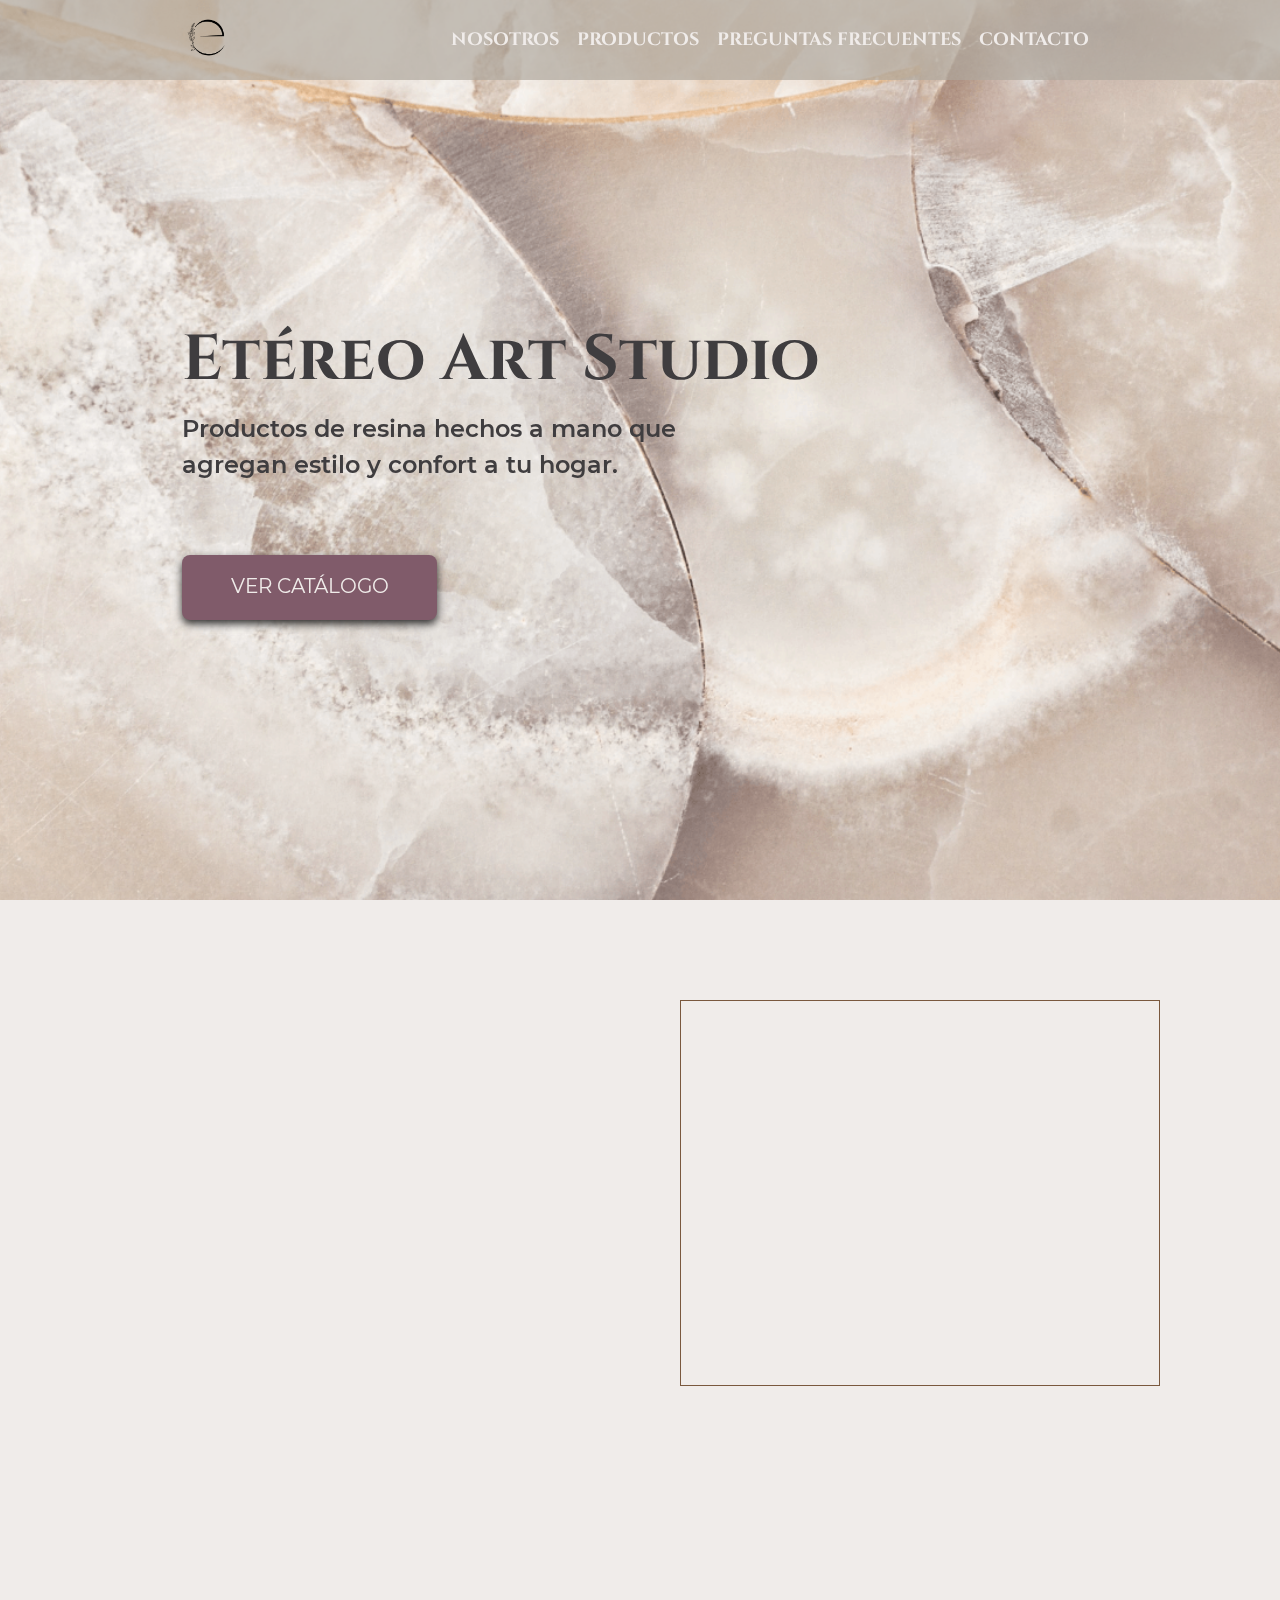
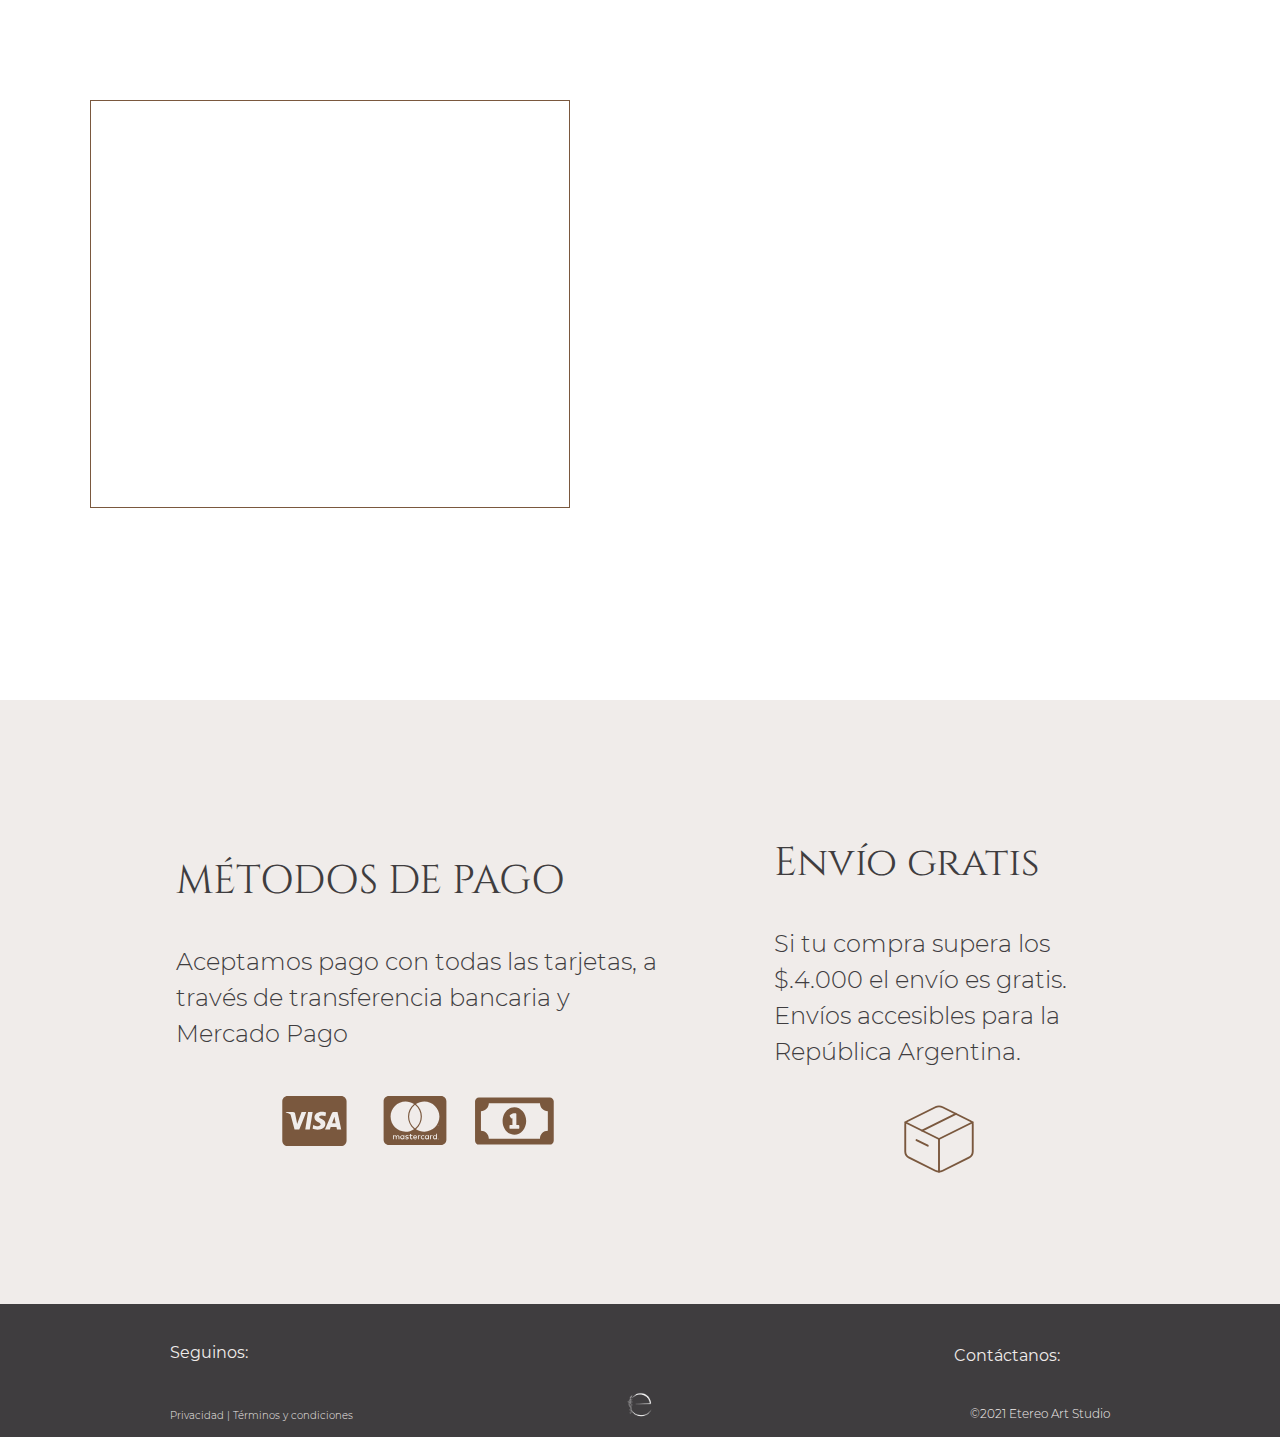
<file: index.html>
<!DOCTYPE html>
<html lang="en">
  <head>
    <meta charset="UTF-8" />
    <meta http-equiv="X-UA-Compatible" content="IE=edge" />
    <meta name="viewport" content="width=device-width, initial-scale=1.0" />
    <meta name="desciption" content="Etéreo Art Studio es el sitio donde encontrar tus productos favoritos para el hogar."/>
    <meta name="keywords" content="resina hogar diseño productos muebles accesorios"/>
    <link href="https://unpkg.com/aos@2.3.1/dist/aos.css" rel="stylesheet">
    <link rel="icon" type="icon/svg" href="assets/icons/logo.svg"/>
    <link
      rel="stylesheet"
      href="https://pro.fontawesome.com/releases/v5.10.0/css/all.css"
      integrity="sha384-AYmEC3Yw5cVb3ZcuHtOA93w35dYTsvhLPVnYs9eStHfGJvOvKxVfELGroGkvsg+p"
      crossorigin="anonymous"
    />
    <link rel="stylesheet" href="css/normalize.css" />
    <link rel="stylesheet" href="css/main.min.css" />
    <title>Etéreo Art Studio</title>
  </head>
  <body>
    <section class="navbar">
      <a href="#"
        ><img class="logo" loading="lazy" src="assets/icons/logo.svg" alt="logo"/></a>
      <img
        id="btn-open"
        class="btn-menu-open"
        src="assets/icons/mobile-menu.svg"
        alt="opne menu"
        loading="lazy"
      />
      <nav>
        <img
          id="btn-close"
          class="btn-menu-close"
          src="assets/icons/exit.svg"
          alt="close menu"
          loading="lazy"
        />
        <ul class="nav-menu">
          <li><a class="go-us" href="./views/about.html">NOSOTROS</a></li>
          <li><a class="go-products" href="./views/catalogue.html">PRODUCTOS</a></li>
          <li><a class="go-blog" href="./views/faqs.html">PREGUNTAS FRECUENTES</a></li>
          <li><a class="go-contact" href="./views/contact.html">CONTACTO</a></li>
        </ul>
      </nav>
    </section>
    <main>
      <section class="hero">
        <div class="content-hero">
          <div class="content">
            <h1 class="hero-title" data-aos="fade-left" data-aos-duration="1000">Etéreo Art Studio</h1>
            <p class="hero-text"  data-aos="fade-up" data-aos-duration="1500">
              Productos de resina hechos a mano que agregan estilo y confort a
              tu hogar.
            </p>
            <a href="./views/catalogue.html"  class="hero-btn">VER CATÁLOGO</a>
          </div>
        </div>
      </section>
      <section class="intro">
        <div class="box-1" data-aos="fade-right" data-aos-duration="1000">
          <p>
            Queremos crear algo <b>diferente</b> para vos, un producto que
            <b>te defina</b> y, a la vez, <b>sea sustentable</b>.
          </p>
          <p>
            Creemos que marca un estilo el conservar algo en el tiempo y gracias
            a la resina podemos crear diseños <b>duraderos</b> y
            <b>personalizados</b> que te hagan sentir que marcás la diferencia.
          </p>
          <a href="./views/about.html" class="intro-btn">CONOCER MÁS</a>
        </div>
        <div class="box-2">
          <div class="border">
            <img
              class="intro-img"
              data-aos="fade-right" data-aos-duration="1000"
              src="assets/images/intro.png"
              alt="intro image"
              loading="lazy"
            />
          </div>
        </div>
      </section>
      <section class="content-main">
        <div class="box-1">
          <div class="border">
            <img
              class="main-img"
              data-aos="fade-right" data-aos-duration="1000"
              src="assets/images/main1.png"
              alt="main image"
              loading="lazy"
            />
          </div>
        </div>
        <div class="box-2" data-aos="fade-left" data-aos-duration="1000">  
          <h2 >LA MAGIA DE LA RESINA EPÓXICA</h2> 
          <p>
            La resina es un <span>producto versátil</span> con el que se puede crear múltiples piezas. Conocé sus beneficios y cuidados.
          </p>
          <a href="./views/faqs.html" class="main-btn">SABER MÁS</a>
        </div>
      </section>
      <section class="content-shipping">
        <div class="payment">
          <h2>MÉTODOS DE PAGO</h2>
          <p>
            Aceptamos pago con todas las tarjetas, a través de transferencia bancaria y Mercado Pago
          </p>
          <div class="payment-wrap">
            <ul>
              <li><img class="img-shipping" src="assets/icons/cc-visa.svg" alt="visa icon" loading="lazy"/></li>
              <li><img class="img-shipping" src="assets/icons/cc-mastercard.svg" alt="master icon" loading="lazy"/></li>
              <li><img class="img-shipping" src="assets/icons/money.svg" alt="cash icon" loading="lazy"/></li>
            </ul>
          </div>
         
        </div>
        <div class="shipping">
          <h2>Envío gratis</h2>
          <p> 
            Si tu compra supera los $.4.000 el envío es gratis. Envíos accesibles para la República Argentina.
          </p>
          <div class="shipping-wrap">
            <img loading="lazy" src="assets/icons/shipping-box.svg" alt="box icon"></img>
          </div>
        </div>
      </section>
    </main>
    <footer class="footer">
      <div class="footer-social">
        <p>Seguinos:</p>
        <div>
          <a  href="https://www.facebook.com/EtereoArtStudio">
            <i class="fab fa-facebook-f"></i>
          </a>
          <a href="https://www.instagram.com/etereoartstudio/">
            <i class="fab fa-instagram"></i>
          </a>
        </div>
      </div>
      <div class="footer-subs">
        <p>Contáctanos:</p>
        <a href="mailto:Etereoart@hotmail.com" type="submit" class="contact__button">
          <i class="far fa-envelope"></i>
        </a>
      </div>
      <div class="footer-info">
        <p>Privacidad | Términos y condiciones</p>
        <img class="footer-logo" loading="lazy" src="assets/icons/logo.svg" alt="logo"/>
        <p>©2021 Etereo Art Studio</p>
      </div>
    </footer>
    <script src="js/mobile-menu.js"></script>
    <script src="https://unpkg.com/aos@2.3.1/dist/aos.js"></script>
    <script>
      AOS.init();
    </script>
  </body>
</html>
</file>
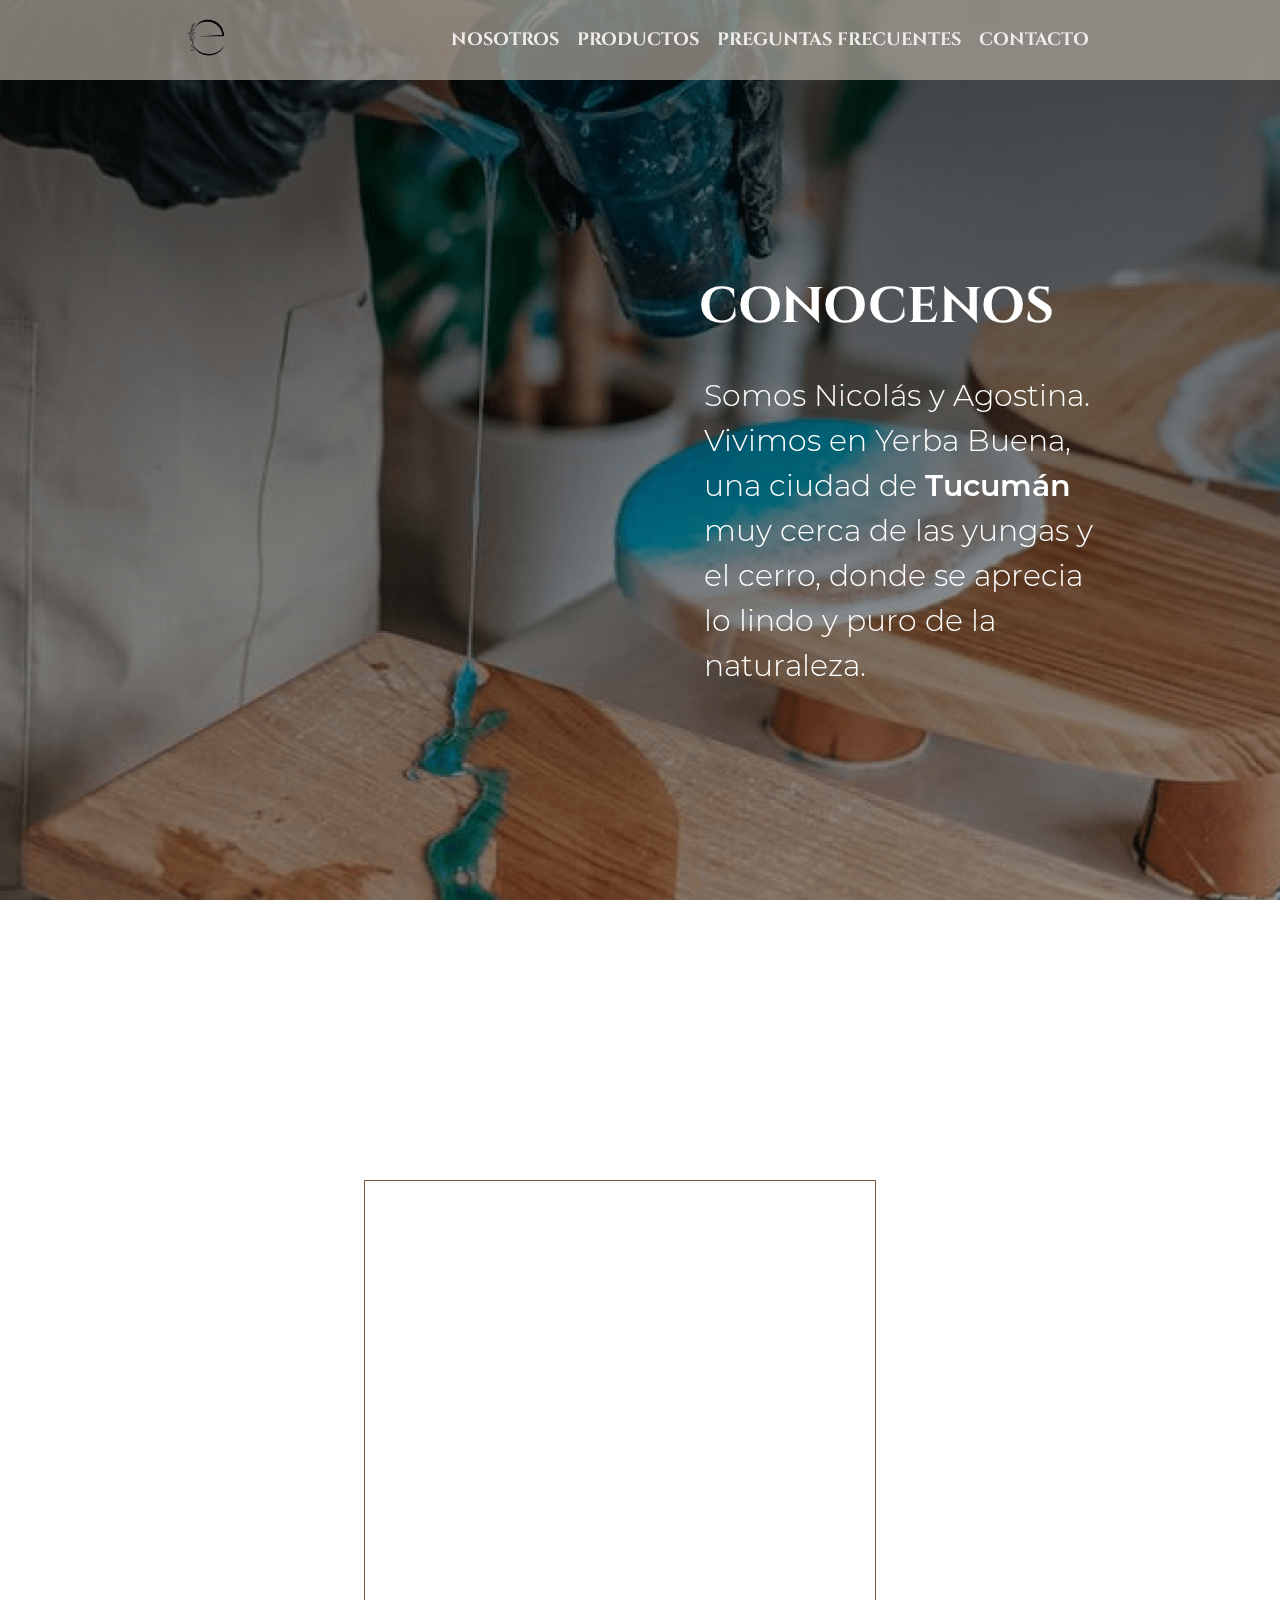
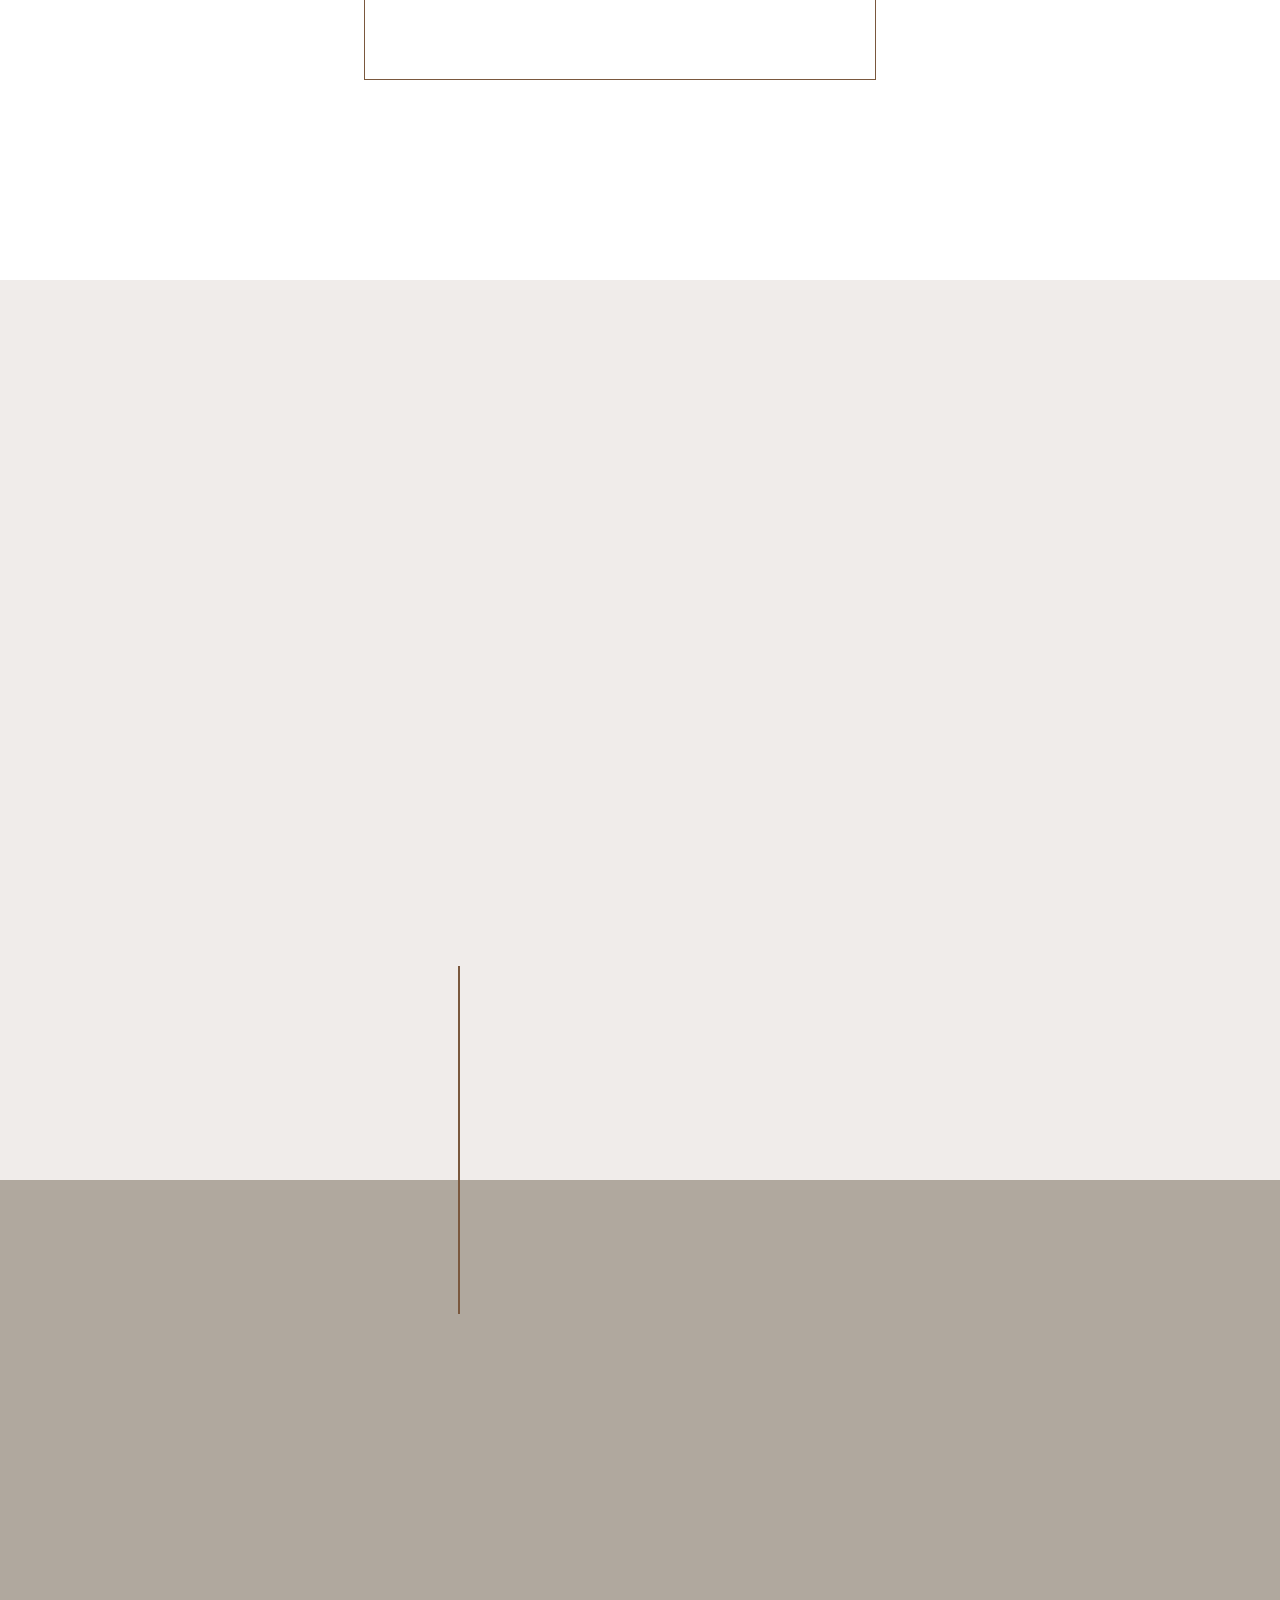
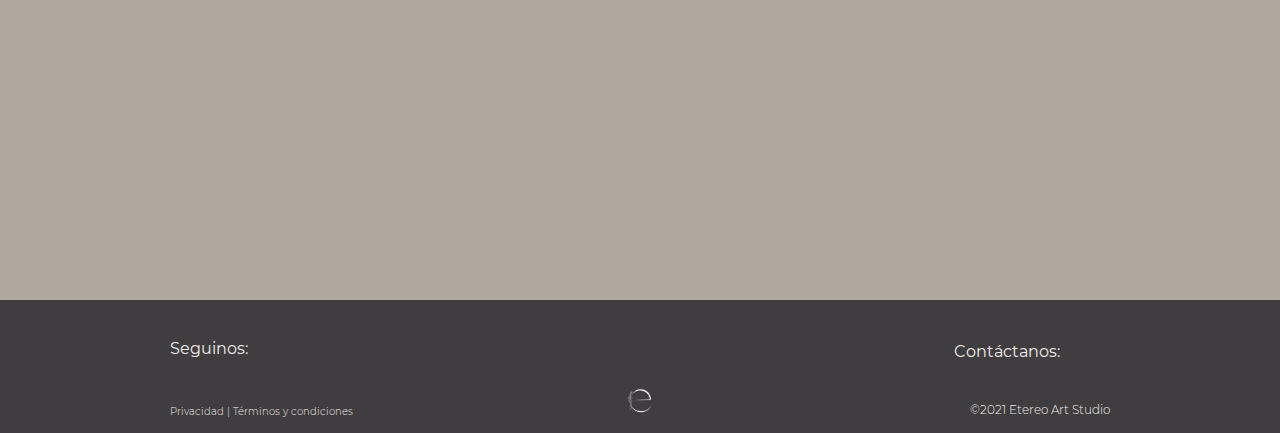
<file: views/about.html>
<!DOCTYPE html>
<html lang="en">
    <head>
        <meta charset="UTF-8" />
        <meta http-equiv="X-UA-Compatible" content="IE=edge" />
        <meta name="viewport" content="width=device-width, initial-scale=1.0" />
        <meta name="desciption" content="Etéreo Art Studio es el sitio donde encontrar tus productos favoritos para el hogar.">
        <meta name="keywords" content="resina hogar diseño productos muebles accesorios">
        <link rel="icon" type="image/svg" href="../assets/icons/logo.svg" />
        <link href="https://unpkg.com/aos@2.3.1/dist/aos.css" rel="stylesheet">
        <link
            rel="stylesheet"
            href="https://pro.fontawesome.com/releases/v5.10.0/css/all.css"
            integrity="sha384-AYmEC3Yw5cVb3ZcuHtOA93w35dYTsvhLPVnYs9eStHfGJvOvKxVfELGroGkvsg+p"
            crossorigin="anonymous"
        />
        <link rel="stylesheet" href="../css/normalize.css" />
        <link rel="stylesheet" href="../css/main.min.css"/>
        <title>Etéreo Art Studio</title>
    </head>
    <body>
        <section class="navbar">
            <a href="../index.html"
            ><img class="logo" loading="lazy" src="../assets/icons/logo.svg" alt="logo"/></a>
            <img
            id="btn-open"
            class="btn-menu-open"
            src="../assets/icons/mobile-menu.svg"
            alt="opne menu"
            loading="lazy"
            />
            <nav>
            <img
                id="btn-close"
                class="btn-menu-close"
                src="../assets/icons/exit.svg"
                alt="close menu"
                loading="lazy"
            />
            <ul class="nav-menu">
                <li><a class="go-us" href="../views/about.html">NOSOTROS</a></li>
                <li><a class="go-products" href="../views/catalogue.html">PRODUCTOS</a></li>
                <li><a class="go-blog" href="../views/faqs.html">PREGUNTAS FRECUENTES</a></li>
                <li><a class="go-contact" href="../views/contact.html">CONTACTO</a></li>
            </ul>
            </nav>
        </section>
        <main class="container-about">
            <section class="hero-about">
                <div class="box-text" data-aos="fade-right" data-aos-duration="1500">
                    <h1 class="title-about">CONOCENOS</h1>
                    <p class="text-about">
                        Somos Nicolás y Agostina. Vivimos en Yerba Buena, una ciudad de <span>Tucumán</span> muy cerca de las yungas y el cerro, donde se aprecia lo lindo y puro de la naturaleza.
                    </p>
                </div>
            </section>  
            <section class="intro-about">
                <div class="border-intro"></div>
                <div class="bkg-p"  data-aos="fade-in" data-aos-duration="1000">
                    <p class="text-about">
                        Descubrimos que podíamos detener a la <span>naturaleza</span> en el tiempo usando un <span>material muy noble</span> como la <span>resina.</span> Aprendimos a manipularla y descubrimos un mundo increíble, lleno de <span>colores y brillo</span>, con el cual podíamos crear <span>objetos únicos.</span>
                    </p>
                </div>
            </section>
            <section class="cares-about">
                <div class="cares-box-1"  data-aos="fade-right" data-aos-duration="1000">
                    <h2 class="title-cares">CUIDAMOS EL MEDIO AMBIENTE</h2>
                    <p class="text-cares">
                        Somos conscientes de nuestros desechos. Buscamos transmitir un <span>mensaje de concientización</span> sobre el uso de recursos y enseñarles cómo <span>cuidamos el medioambiente</span> separando, limpiando y reciclando residuos. 
                    </p>
                </div>
                <div class="flex-line">
                    <span class="line-separator"></span>
                </div> 
            </section> 
            <section class="products-about">
                <div class="box-products-1" data-aos="fade-right" data-aos-duration="1000">
                    <h2>
                        OFRECEMOS CALIDAD Y PRECIOS ACCESIBLES
                    </h2>
                    <p>
                        Queremos entender lo que el cliente necesita y brindar un trabajo con el que queden satisfechos. 
                    </p>
                </div>
                <div class="box-products-2" data-aos="fade-left" data-aos-duration="1000">
                    <div class="products-border">
                        <img class="products-image" loading="lazy" src="../assets/images/about-1.png" alt="care image"/>
                    </div>
                </div>
            </section> 
        </main>
        <footer class="footer">
            <div class="footer-social">
                <p>Seguinos:</p>
                <div>
                    <a  href="https://www.facebook.com/EtereoArtStudio">
                        <i class="fab fa-facebook-f"></i>
                      </a>
                      <a href="https://www.instagram.com/etereoartstudio/">
                        <i class="fab fa-instagram"></i>
                      </a>
                </div>
            </div>
            <div class="footer-subs">
                <p>Contáctanos:</p>
                <a href="mailto:Etereoart@hotmail.com" type="submit" class="contact__button">
                  <i class="far fa-envelope"></i>
                </a>
            </div>
            <div class="footer-info">
                <p>Privacidad | Términos y condiciones</p>
                <img class="footer-logo" loading="lazy" src="../assets/icons/logo.svg" alt="logo"/>
                <p>©2021 Etereo Art Studio</p>
            </div>
        </footer>
        <script src="https://code.jquery.com/jquery-3.6.0.min.js" integrity="sha256-/xUj+3OJU5yExlq6GSYGSHk7tPXikynS7ogEvDej/m4=" crossorigin="anonymous"></script>
        <script src="../js/mobile-menu.js"></script>
        <script type="module" src="../js/main.js"></script>
        <script src="https://unpkg.com/aos@2.3.1/dist/aos.js"></script>
        <script>
            AOS.init();
        </script>
    </body>
</html>
</file>
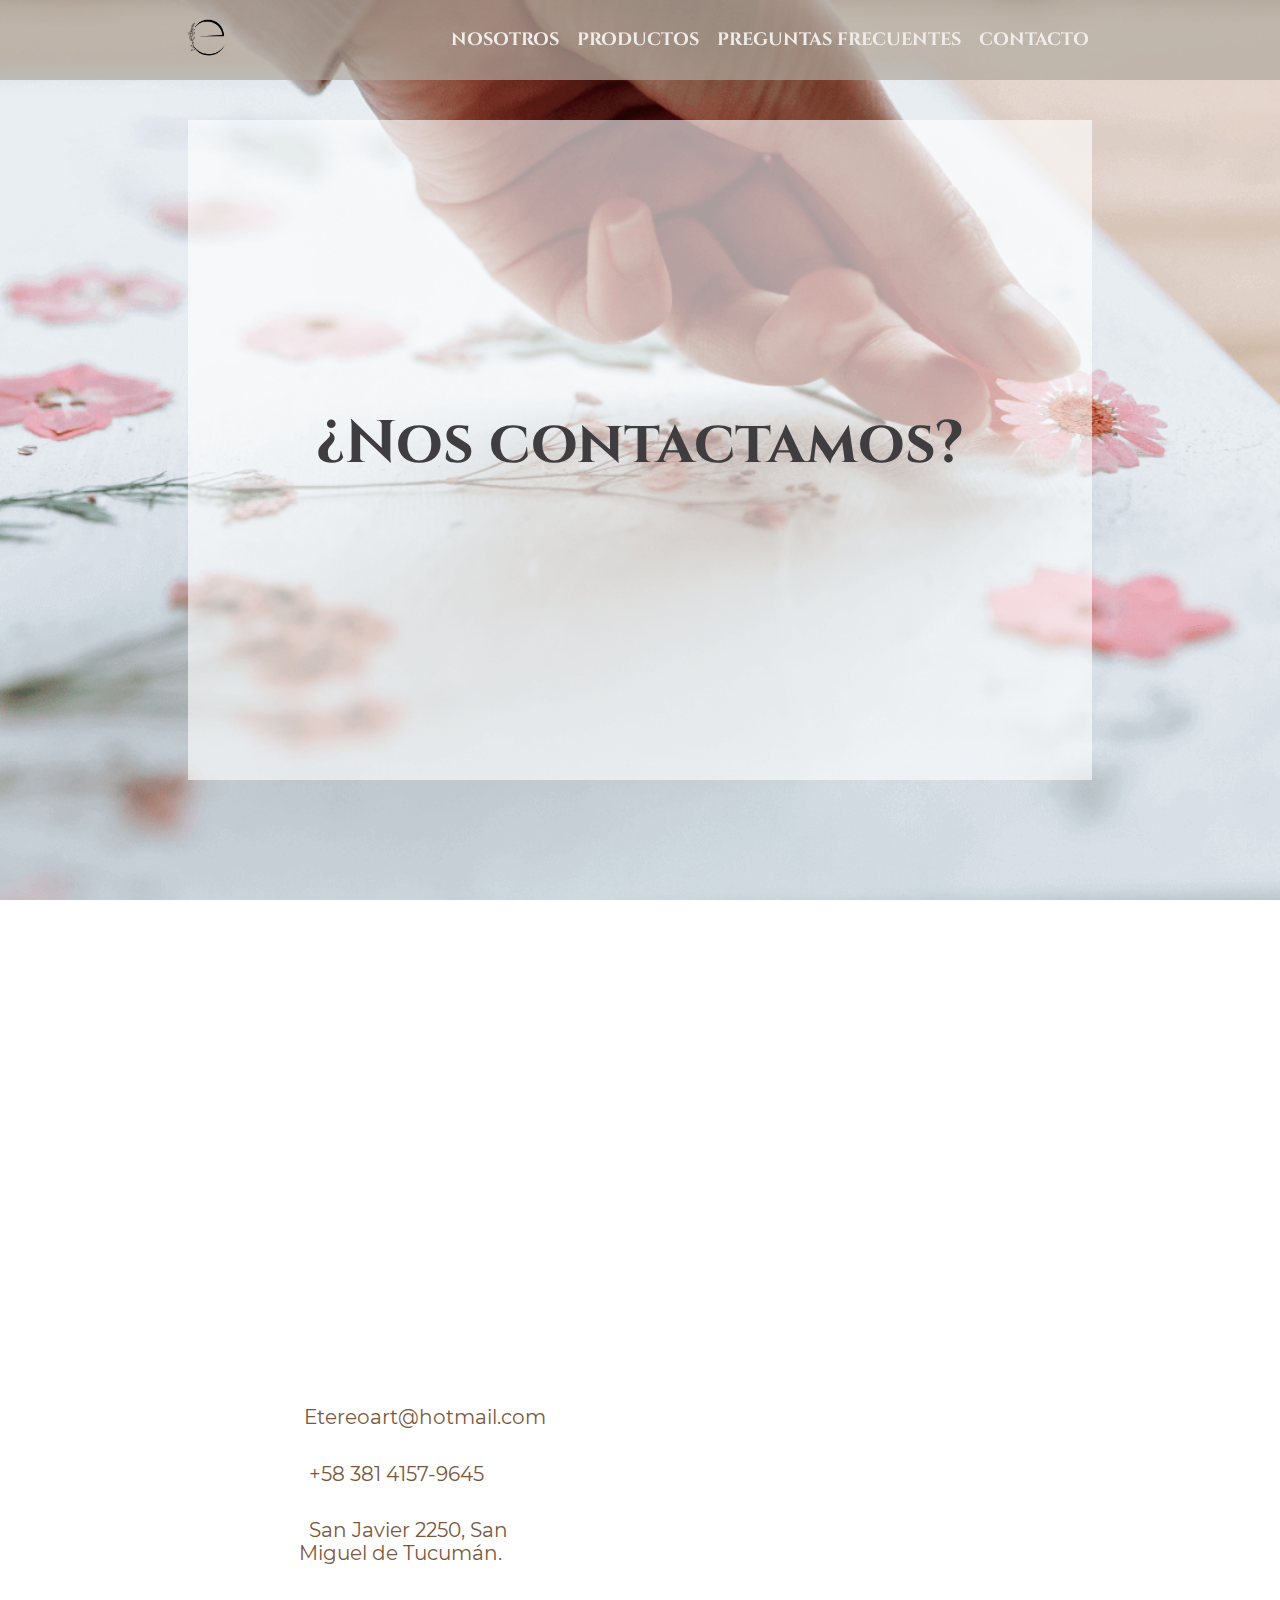
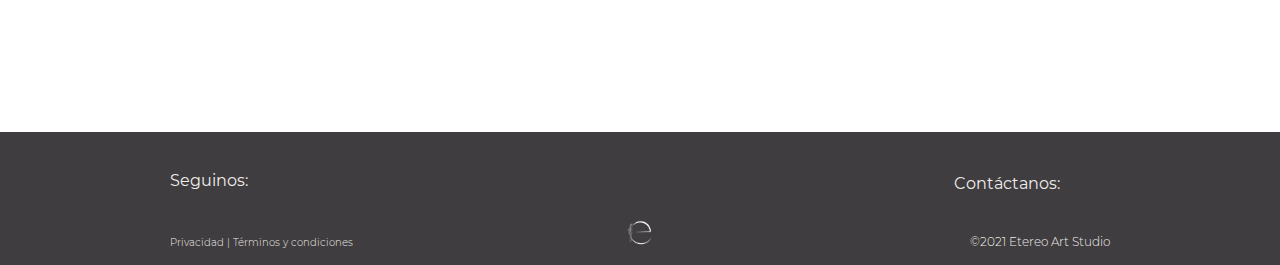
<file: views/contact.html>
<!DOCTYPE html>
<html lang="en">
  <head>
    <meta charset="UTF-8" />
    <meta http-equiv="X-UA-Compatible" content="IE=edge" />
    <meta name="viewport" content="width=device-width, initial-scale=1.0" />
    <meta name="desciption" content="Etéreo Art Studio es el sitio donde encontrar tus productos favoritos para el hogar.">
    <meta name="keywords" content="resina hogar diseño productos muebles accesorios">
    <link rel="icon" type="image/svg" href="../assets/icons/logo.svg" />
    <link href="https://unpkg.com/aos@2.3.1/dist/aos.css" rel="stylesheet">
    <link
    rel="stylesheet"
    href="https://cdnjs.cloudflare.com/ajax/libs/font-awesome/5.14.0/css/all.min.css"
    integrity="sha512-1PKOgIY59xJ8Co8+NE6FZ+LOAZKjy+KY8iq0G4B3CyeY6wYHN3yt9PW0XpSriVlkMXe40PTKnXrLnZ9+fkDaog=="
    crossorigin="anonymous"
    />
    <link rel="stylesheet" href="../css/normalize.css" />
    <link rel="stylesheet" href="../css/main.min.css" />
    <title>Etéreo Art Studio</title>
  </head>
  <body>
    <section class="navbar">
      <a href="../index.html"
        ><img class="logo" loading="lazy" src="../assets/icons/logo.svg" alt="logo"/></a>
      <img
        id="btn-open"
        class="btn-menu-open"
        src="../assets/icons/mobile-menu.svg"
        alt="opne menu"
        loading="lazy"
      />
      <nav>
        <img
          id="btn-close"
          class="btn-menu-close"
          src="../assets/icons/exit.svg"
          alt="close menu"
          loading="lazy"
        />
        <ul class="nav-menu">
          <li><a class="go-us" href="../views/about.html">NOSOTROS</a></li>
          <li><a class="go-products" href="../views/catalogue.html">PRODUCTOS</a></li>
          <li><a class="go-blog" href="../views/faqs.html">PREGUNTAS FRECUENTES</a></li>
          <li><a class="go-contact" href="contact.html">CONTACTO</a></li>
        </ul>
      </nav>
    </section>
    <section class="contact-hero">
      <div class="content-hero">
        <div class="content">
          <h1 class="hero-title" data-aos="fade-in" data-aos-duration="1500">¿Nos contactamos?</h1>
        </div>
      </div>
    </section>
    <main class="container-contact">

      <h2 class="title-contact" data-aos="fade-in" data-aos-duration="1200">Si tenés alguna consulta sobre nuestros productos,  contactate con nosotros.</h2>
      <section class="contact-info">
        <div class="contact-info-detail">
          <div class="item-icon-1">
            <i class="far fa-envelope"></i>
          </div>
          <p class="item-mail">&nbsp;Etereoart@hotmail.com</p>
          <div class="item-icon-2">
            <i class="fas fa-phone-alt"></i> 
          </div>
          <p class="item-phone">&nbsp; +58 381 4157-9645</p>
          <div class="item-icon-3">
            <i class="fas fa-map-marker-alt"></i>
          </div>
          <p class="item-address"> &nbsp; San Javier 2250, San Miguel de Tucumán.</p>
        </div>
        <div class="contact-info-map">
          <iframe
            src="https://www.google.com/maps/embed?pb=!1m18!1m12!1m3!1d227858.03427402262!2d-65.36281846425184!3d-26.830988390254518!2m3!1f0!2f0!3f0!3m2!1i1024!2i768!4f13.1!3m3!1m2!1s0x942243209c3d241b%3A0x7d4e0a9c7531c218!2sSan%20Javier%202250%2C%20T4107%20Yerba%20Buena%2C%20Tucum%C3%A1n!5e0!3m2!1sen!2sar!4v1638913925969!5m2!1sen!2sar"
            width="600"
            height="450"
            style="border: 0"
            allowfullscreen=""
            loading="lazy"
            class="map-iframe"
          ></iframe>
        </div>
      </section>
    </main>
    <footer class="footer">
      <div class="footer-social">
        <p>Seguinos:</p>
        <div>
          <a  href="https://www.facebook.com/EtereoArtStudio">
            <i class="fab fa-facebook-f"></i>
          </a>
          <a href="https://www.instagram.com/etereoartstudio/">
            <i class="fab fa-instagram"></i>
          </a>
        </div>
      </div>
      <div class="footer-subs">
        <p>Contáctanos:</p>
        <a href="mailto:Etereoart@hotmail.com" type="submit" class="contact__button">
          <i class="far fa-envelope"></i>
        </a>
      </div>
      <div class="footer-info">
        <p>Privacidad | Términos y condiciones</p>
        <img class="footer-logo" loading="lazy" src="../assets/icons/logo.svg" alt="logo"/>
        <p>©2021 Etereo Art Studio</p>
      </div>
    </footer>
    <script
      src="https://code.jquery.com/jquery-3.6.0.min.js"
      integrity="sha256-/xUj+3OJU5yExlq6GSYGSHk7tPXikynS7ogEvDej/m4="
      crossorigin="anonymous"
    ></script>
    <script src="../js/mobile-menu.js"></script>
    <script type="module" src="../js/main.js"></script>
    <script src="https://unpkg.com/aos@2.3.1/dist/aos.js"></script>
    <script>
      AOS.init();
    </script>
  </body>
</html>
</file>
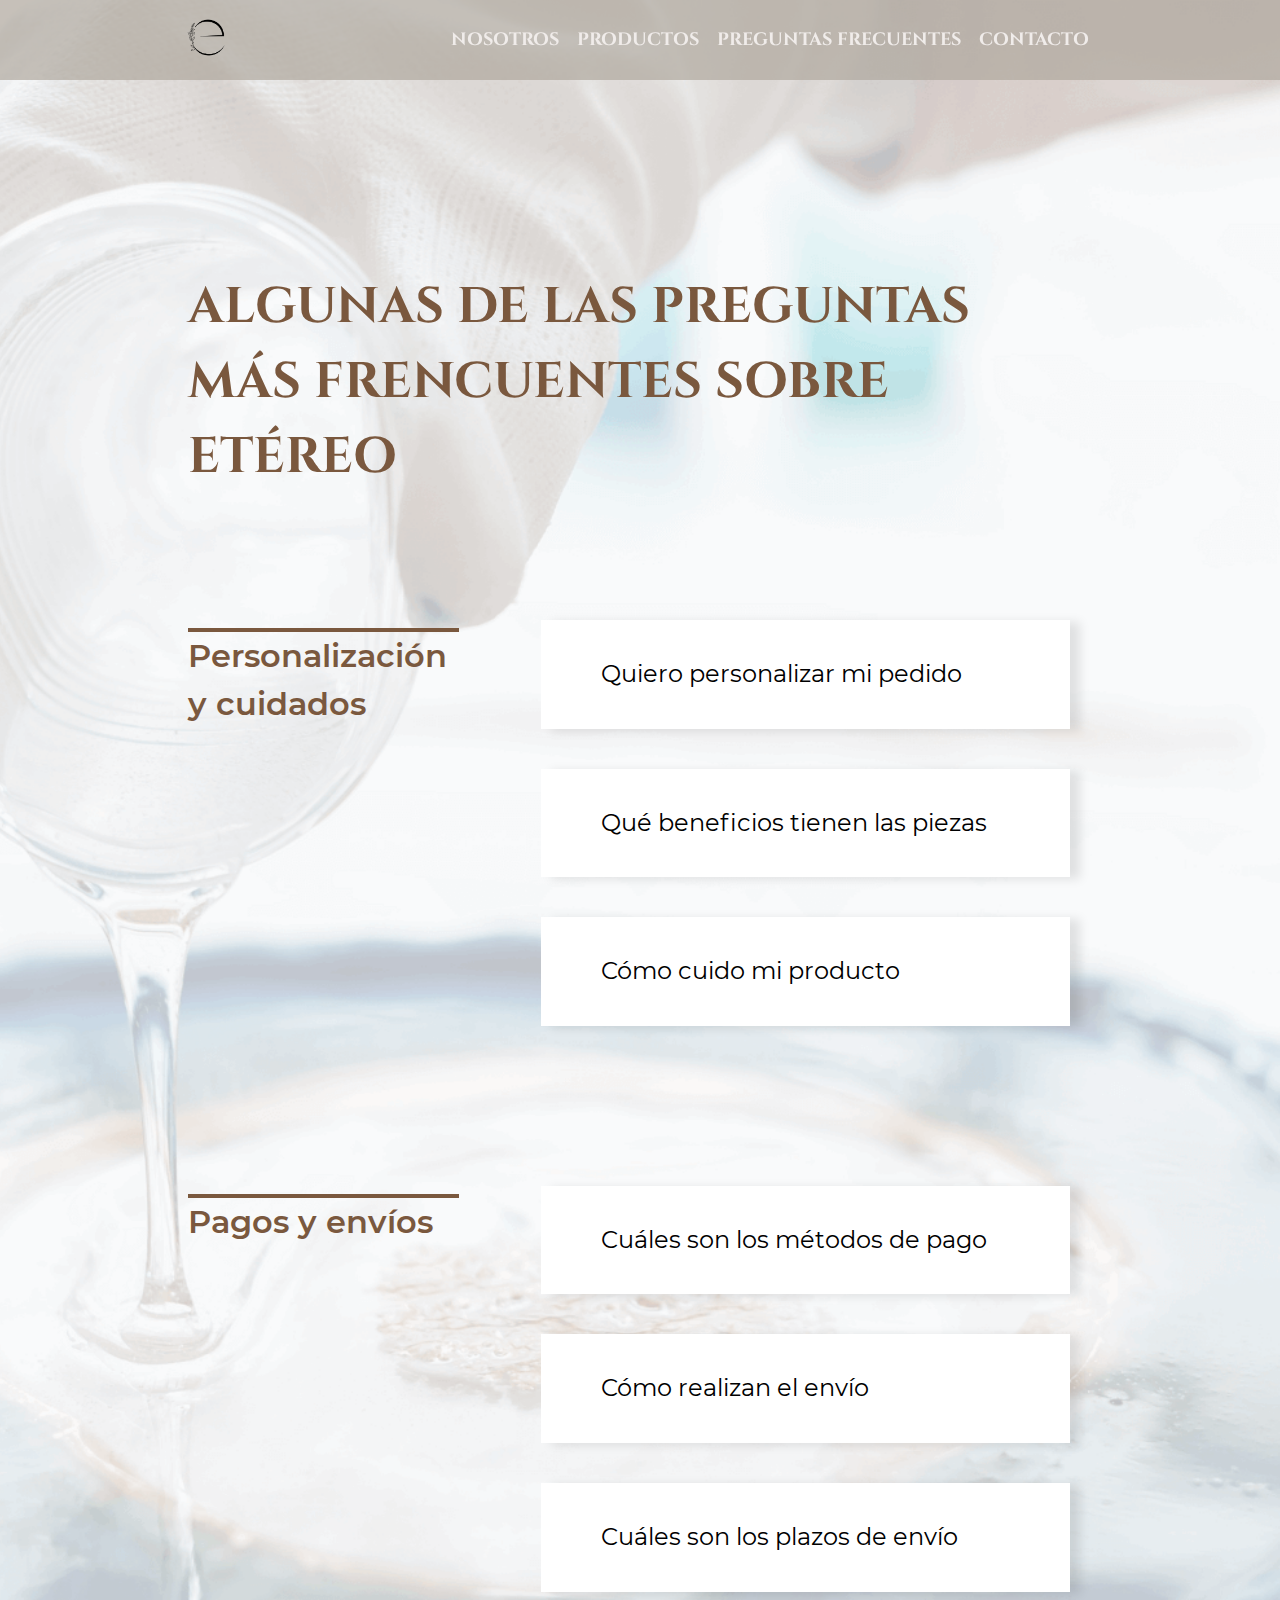
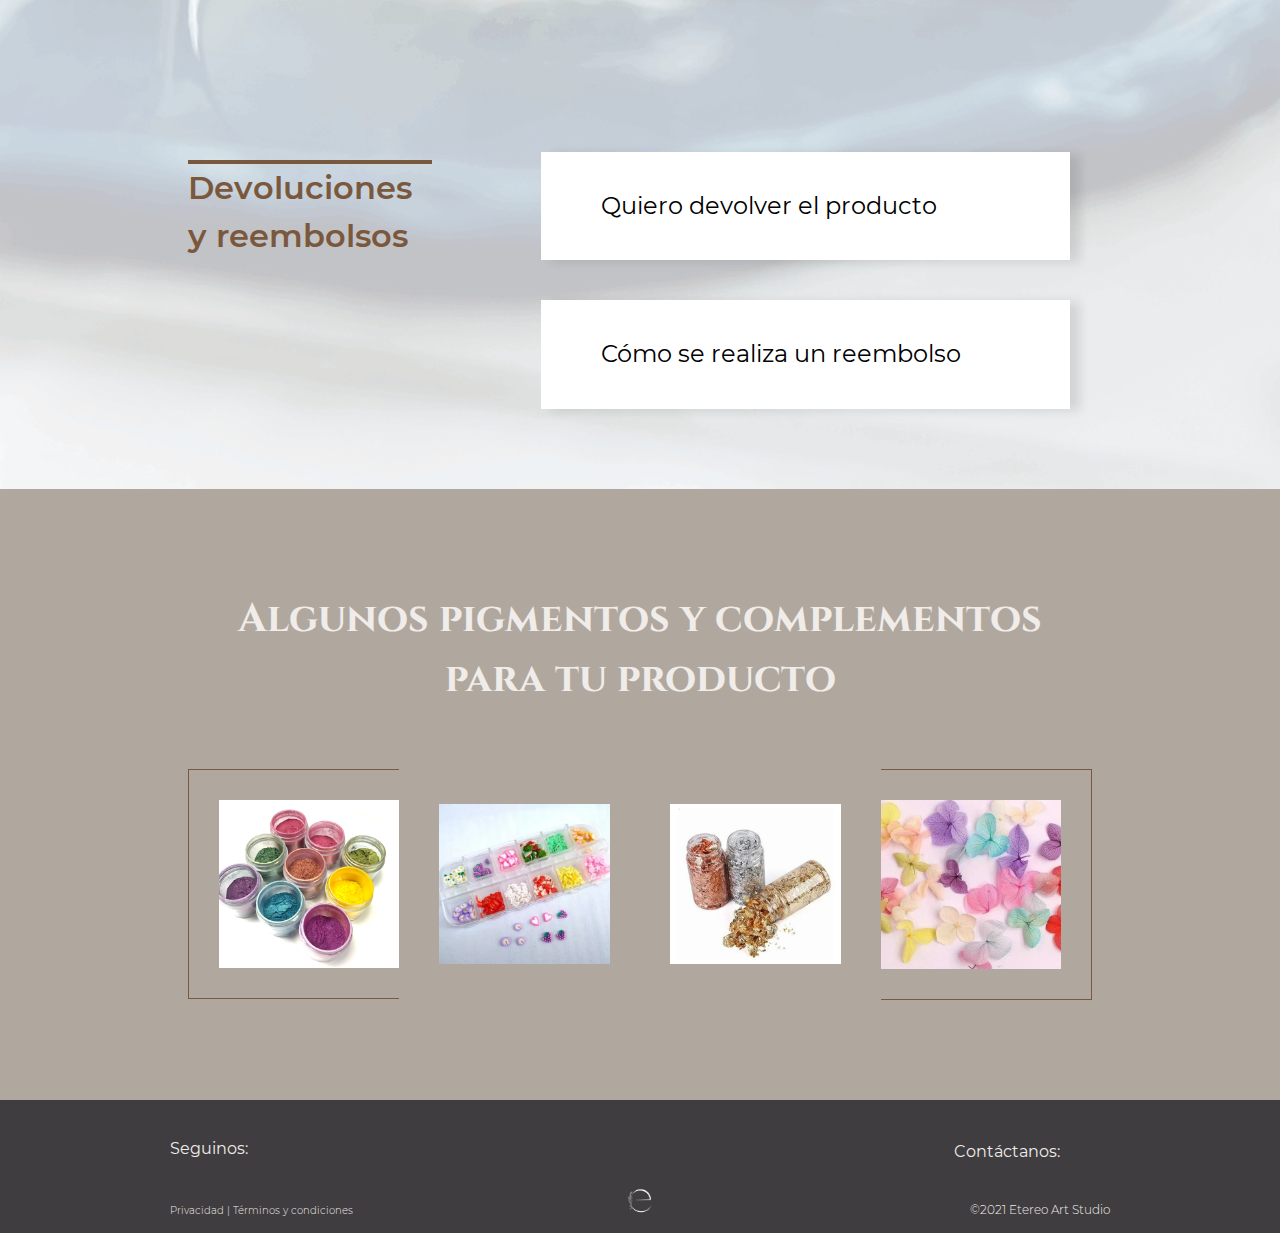
<file: views/faqs.html>
<!DOCTYPE html>
<html lang="en">
<head>
    <meta charset="UTF-8" />
    <meta http-equiv="X-UA-Compatible" content="IE=edge" />
    <meta name="viewport" content="width=device-width, initial-scale=1.0" />
    <meta name="desciption" content="Etéreo Art Studio es el sitio donde encontrar tus productos favoritos para el hogar.">
    <meta name="keywords" content="resina hogar diseño productos muebles accesorios">
    <link rel="icon" type="image/svg" href="../assets/icons/logo.svg" />
    <link href="https://unpkg.com/aos@2.3.1/dist/aos.css" rel="stylesheet">
    <link
    rel="stylesheet"
    href="https://cdnjs.cloudflare.com/ajax/libs/font-awesome/5.14.0/css/all.min.css"
    integrity="sha512-1PKOgIY59xJ8Co8+NE6FZ+LOAZKjy+KY8iq0G4B3CyeY6wYHN3yt9PW0XpSriVlkMXe40PTKnXrLnZ9+fkDaog=="
    crossorigin="anonymous"
    />
    <link rel="stylesheet" href="../css/normalize.css"/>
    <link rel="stylesheet" href="../css/main.min.css"/>
    <title>Etéreo Art Studio</title>
</head>
  <body>
    <section class="navbar">
      <a href="../index.html"><img class="logo" loading="lazy" src="../assets/icons/logo.svg" alt="logo"/></a>
      <img
        id="btn-open"
        class="btn-menu-open"
        src="../assets/icons/mobile-menu.svg"
        alt="opne menu"
        loading="lazy"
      />
      <nav>
        <img
          id="btn-close"
          class="btn-menu-close"
          src="../assets/icons/exit.svg"
          alt="close menu"
          loading="lazy"
        />
        <ul class="nav-menu">
          <li><a class="go-us" href="../views/about.html">NOSOTROS</a></li>
          <li><a class="go-products" href="../views/catalogue.html">PRODUCTOS</a></li>
          <li><a class="go-blog" href="faqs.html">PREGUNTAS FRECUENTES</a></li>
          <li><a class="go-contact" href="../views/contact.html">CONTACTO</a></li>
        </ul>
      </nav>
    </section>
    <main class="container-faqs">

      <section class="bkg-faqs">
        <div class="title-intro-faqs" data-aos="fade-in" data-aos-duration="1500">
          <h1>ALGUNAS DE LAS PREGUNTAS MÁS FRENCUENTES SOBRE ETÉREO</h1>
        </div>
        <h2 class="title-faq-p">Personalización y cuidados</h2>
        <div class="accordion-personalization">
          <div class="accordion-list">
            <div class="filter-fieldset accordion-link" category="question1">
              <div class="filter-legend" category="question1">
                <div class="filter-title">
                  <span>Quiero personalizar mi pedido</span> 
                </div>    
              </div>
              <div class="categorys-lists"  category="question1">
                <p class="text-faqs">
                  Tenemos <span>diferentes pigmentos</span> para tus productos. Podés elegir entre colores puros y pasteles con los que la resina queda sin transparencia, <i>metallic shimmer pigment</i> (tornasolados), colores traslúcidos y con brillos. Además, podés agregarle <span>complementos:</span> letras, brillos más grandes, corazones, mariposas, caritas, stickers, hojas de oro o plata. Consultanos el stock disponible.
                </p>
              </div>
            </div>
            <div class="filter-fieldset accordion-link" category="question2">
              <div class="filter-legend" category="question2">
                <div class="filter-title">
                  <span>Qué beneficios tienen las piezas</span> 
                </div>    
              </div>
              <div class="categorys-lists"  category="question2">
                <ul>
                  <li>
                    <p class="text-faqs">
                      Todos los productos son <span>aptos para lavavajillas</span> y <span>no son tóxicos</span> en contacto con los alimentos.
                    </p>
                  </li>
                  <li>
                    <p class="text-faqs">
                      <span>Resisten</span> hasta 200°.
                    </p>
                  </li>
                  <li>
                    <p class="text-faqs">
                      Todos los productos <span>son de material resistente</span> y soportan peso encima.
                    </p>
                  </li>
                  <li>
                    <p class="text-faqs">
                      No tienen poros, por lo que <span>no se ensucia ni contamina</span> tan fácilmente como otras superficies.
                    </p>
                  </li>
                  <li>
                    <p class="text-faqs">
                      La resina es <span>totalmente transparente</span> y es <span>ignífura</span>, el agua no puede atravesarla.
                    </p>
                  </li>
                </ul>
              </div>
            </div>
            <div class="filter-fieldset accordion-link" category="question3">
              <div class="filter-legend" category="question3">
                <div class="filter-title">
                  <span>Cómo cuido mi producto</span> 
                </div>    
              </div>
              <div class="categorys-lists" category="question3">
                <ul>
                  <li>
                    <p class="text-faqs">
                      Se puede <span>limpiar con cualquier líquido</span>, incluso con lavandina y desinfectantes.
                    </p>
                  </li>
                  <li>
                    <p class="text-faqs">
                      No mantener en <span>exposición directa al sol</span> por tiempo prolongado.
                    </p>
                  </li>
                  <li>
                    <p class="text-faqs">
                      No exponer los productos directamente a <span>temperaturas superiores a 200°</span> para evitar quemaduras en la pieza.
                    </p>
                  </li>
                </ul>
              </div>
            </div>
          </div>
        </div>
        <h2 class="title-faq-s">Pagos y envíos</h2>
        <div class="accordion-payment-and-shipping">
          <div class="accordion-list">
            <div class="filter-fieldset accordion-link" category="question4">
              <div class="filter-legend" category="question4">
                <div class="filter-title">
                  <span>Cuáles son los métodos de pago</span> 
                </div>    
              </div>
              <div class="categorys-lists"  category="question4">
                <p class="text-faqs">
                  Aceptamos <span>todas las tarjetas de crédito</span>, <span>transferencias</span> y <span>depósitos</span> en efectivo en puntos de pago Pago Fácil, Rapipago, Red Link. Utilizamos también <span>Mercadopago</span> para garantizar la seguridad total de tus compras.
                </p>
              </div>
            </div>
            <div class="filter-fieldset accordion-link" category="question5">
              <div class="filter-legend" category="question5">
                <div class="filter-title">
                  <span>Cómo realizan el envío</span> 
                </div>    
              </div>
              <div class="categorys-lists"  category="question5">
                <p class="text-faqs">
                  La entrega se realiza dentro de la <span>República Argentina</span>, a servicio de moto o en el resto de las provincas a través de <span>Andriani</span>.
                </p>
              </div>
            </div>
            <div class="filter-fieldset accordion-link" category="question6">
              <div class="filter-legend" category="question6">
                <div class="filter-title">
                  <span>Cuáles son los plazos de envío</span> 
                </div>    
              </div>
              <div class="categorys-lists" category="question6">
                <p class="text-faqs">
                  El plazo de entrega medio es de <span>48 a 72 horas hábiles</span> y puede variar según el destino con una media de entre 6 a 9 días hábiles. Las entregas tienen lugar de <span>lunes a viernes entre las 9 y 19 horas.</span>
                </p>
              </div>
            </div>
          </div>
        </div>
        <h2 class="title-faq-r">Devoluciones y reembolsos</h2>
        <div class="accordion-returns-and-refunds">
          <div class="accordion-list">
            <div class="filter-fieldset accordion-link" category="question7">
              <div class="filter-legend" category="question7">
                <div class="filter-title">
                  <span>Quiero devolver el producto</span> 
                </div>    
              </div>
              <div class="categorys-lists"  category="question7">
                <p class="text-faqs">
                  Todos los productos tienen <span>cambio con un máximo de 30 días corridos</span> a partir de la fecha de recepción del pedido o devueltos en un plazo máximo de 72 horas hábiles a partir de la fecha de recepción del mismo.
                  Los productos <span>deben conservar el estado en el que se recibió</span>, sin haber sido utilizados, con el embalaje y etiquetas originales en buen estado.
                </p>
              </div>
            </div>
            <div class="filter-fieldset accordion-link" category="question8">
              <div class="filter-legend" category="question8">
                <div class="filter-title">
                  <span>Cómo se realiza un reembolso</span> 
                </div>    
              </div>
              <div class="categorys-lists"  category="question8">
                <p class="text-faqs">
                  Una vez recibida la devolución,<span>el reembolso se realizará dentro del plazo de 48 horas como máximo.</span> El reintegro se hará a una cuenta bancaria. Los productos podrán devolverse en un plazo de 72 horas hábiles</span> a partir de la fecha de recepción o se podrá solicitar una nota de crédito en un plazo máximo de 30 días corridos a partir de la fecha de recepción del pedido.
                </p>
              </div>
            </div>
          </div>
        </div>
      </section>
      <section class="gallery-products">
        <h2 class="gallery-title">Algunos pigmentos y complementos para tu producto</h2>
        <div class="gallery-images">
          <img class=" border-nr" loading="lazy" src="../assets/images/faq-gallery-1.png" alt="product image"/>
          <img class="gallery-img md-pad-1" loading="lazy" src="../assets/images/faq-gallery-2.png" alt="product image"/>
          <img class="gallery-img md-pad-2" loading="lazy" src="../assets/images/faq-gallery-3.png" alt="product image"/>
          <img class="gallery-img border-nl"loading="lazy" src="../assets/images/faq-gallery-4.png" alt="product image"/>
        </div>
      </section>
    </main>
    <footer class="footer">
        <div class="footer-social">
          <p>Seguinos:</p>
          <div>
            <a  href="https://www.facebook.com/EtereoArtStudio">
              <i class="fab fa-facebook-f"></i>
            </a>
            <a href="https://www.instagram.com/etereoartstudio/">
              <i class="fab fa-instagram"></i>
            </a>
          </div>
        </div>
        <div class="footer-subs">
          <p>Contáctanos:</p>
          <a href="mailto:Etereoart@hotmail.com" type="submit" class="contact__button">
            <i class="far fa-envelope"></i>
          </a>
        </div>
        <div class="footer-info">
          <p>Privacidad | Términos y condiciones</p>
          <img class="footer-logo" loading="lazy" src="../assets/icons/logo.svg" alt="logo"/>  
          <p>©2021 Etereo Art Studio</p>
        </div>
      </footer>
      <script src="https://code.jquery.com/jquery-3.6.0.min.js" integrity="sha256-/xUj+3OJU5yExlq6GSYGSHk7tPXikynS7ogEvDej/m4=" crossorigin="anonymous"></script>
      <script src="../js/mobile-menu.js"></script>
      <script type="module" src="../js/main.js"></script>
      <script src="https://unpkg.com/aos@2.3.1/dist/aos.js"></script>
      <script>
        AOS.init();
      </script>
  </body>
</html>
</file>
<file: css/main.min.css>
body,html{scroll-behavior:smooth;font-size:16px;position:relative;bottom:0;height:100vh}*,::after,::before{-webkit-box-sizing:border-box;box-sizing:border-box;margin:0;padding:0}ul,li,a,p{margin:0;padding:0;text-decoration:none;list-style-type:none}@-webkit-keyframes rotateIconDown{0%{-webkit-transform:rotate(180deg);transform:rotate(180deg)}10%{-webkit-transform:rotate(160deg);transform:rotate(160deg)}20%{-webkit-transform:rotate(140deg);transform:rotate(140deg)}30%{-webkit-transform:rotate(120deg);transform:rotate(120deg)}40%{-webkit-transform:rotate(110deg);transform:rotate(110deg)}50%{-webkit-transform:rotate(100deg);transform:rotate(100deg)}60%{-webkit-transform:rotate(80deg);transform:rotate(80deg)}70%{-webkit-transform:rotate(65deg);transform:rotate(65deg)}80%{-webkit-transform:rotate(45deg);transform:rotate(45deg)}90%{-webkit-transform:rotate(25deg);transform:rotate(25deg)}100%{-webkit-transform:rotate(0);transform:rotate(0)}}@keyframes rotateIconDown{0%{-webkit-transform:rotate(180deg);transform:rotate(180deg)}10%{-webkit-transform:rotate(160deg);transform:rotate(160deg)}20%{-webkit-transform:rotate(140deg);transform:rotate(140deg)}30%{-webkit-transform:rotate(120deg);transform:rotate(120deg)}40%{-webkit-transform:rotate(110deg);transform:rotate(110deg)}50%{-webkit-transform:rotate(100deg);transform:rotate(100deg)}60%{-webkit-transform:rotate(80deg);transform:rotate(80deg)}70%{-webkit-transform:rotate(65deg);transform:rotate(65deg)}80%{-webkit-transform:rotate(45deg);transform:rotate(45deg)}90%{-webkit-transform:rotate(25deg);transform:rotate(25deg)}100%{-webkit-transform:rotate(0);transform:rotate(0)}}@-webkit-keyframes rotateIconUp{0%{-webkit-transform:rotate(180deg);transform:rotate(180deg)}10%{-webkit-transform:rotate(200deg);transform:rotate(200deg)}20%{-webkit-transform:rotate(220deg);transform:rotate(220deg)}30%{-webkit-transform:rotate(240deg);transform:rotate(240deg)}40%{-webkit-transform:rotate(260deg);transform:rotate(260deg)}50%{-webkit-transform:rotate(280deg);transform:rotate(280deg)}60%{-webkit-transform:rotate(290deg);transform:rotate(290deg)}70%{-webkit-transform:rotate(300deg);transform:rotate(300deg)}80%{-webkit-transform:rotate(320deg);transform:rotate(320deg)}90%{-webkit-transform:rotate(340deg);transform:rotate(340deg)}100%{-webkit-transform:rotate(360deg);transform:rotate(360deg)}}@keyframes rotateIconUp{0%{-webkit-transform:rotate(180deg);transform:rotate(180deg)}10%{-webkit-transform:rotate(200deg);transform:rotate(200deg)}20%{-webkit-transform:rotate(220deg);transform:rotate(220deg)}30%{-webkit-transform:rotate(240deg);transform:rotate(240deg)}40%{-webkit-transform:rotate(260deg);transform:rotate(260deg)}50%{-webkit-transform:rotate(280deg);transform:rotate(280deg)}60%{-webkit-transform:rotate(290deg);transform:rotate(290deg)}70%{-webkit-transform:rotate(300deg);transform:rotate(300deg)}80%{-webkit-transform:rotate(320deg);transform:rotate(320deg)}90%{-webkit-transform:rotate(340deg);transform:rotate(340deg)}100%{-webkit-transform:rotate(360deg);transform:rotate(360deg)}}@-webkit-keyframes showListDown{10%{max-height:10px}20%{max-height:20px}30%{max-height:30px}40%{max-height:40px}50%{max-height:50px}60%{max-height:60px}70%{max-height:70px}80%{max-height:80px}90%{max-height:110px}100%{max-height:-webkit-fit-content;max-height:fit-content}}@keyframes showListDown{10%{max-height:10px}20%{max-height:20px}30%{max-height:30px}40%{max-height:40px}50%{max-height:50px}60%{max-height:60px}70%{max-height:70px}80%{max-height:80px}90%{max-height:110px}100%{max-height:-webkit-fit-content;max-height:-moz-fit-content;max-height:fit-content}}@-webkit-keyframes showListUp{10%{max-height:-webkit-fit-content;max-height:fit-content}20%{max-height:90px}30%{max-height:80px}40%{max-height:70px}50%{max-height:60px}60%{max-height:50px}70%{max-height:40px}80%{max-height:30px}90%{max-height:20px}100%{max-height:0}}@keyframes showListUp{10%{max-height:-webkit-fit-content;max-height:-moz-fit-content;max-height:fit-content}20%{max-height:90px}30%{max-height:80px}40%{max-height:70px}50%{max-height:60px}60%{max-height:50px}70%{max-height:40px}80%{max-height:30px}90%{max-height:20px}100%{max-height:0}}@font-face{font-family:'Montserrat-SemiBold';src:url("../assets/fonts/Montserrat-SemiBold.ttf")}@font-face{font-family:'Montserrat Regular';src:url("../assets/fonts/Montserrat-Regular.ttf")}@font-face{font-family:'Montserrat Light';src:url("../assets/fonts/Montserrat-Light.ttf")}@font-face{font-family:'Cinzel Regular';src:url("../assets/fonts/Cinzel-Regular.ttf")}@font-face{font-family:'Cinzel Black';src:url("../assets/fonts/Cinzel-Black.ttf")}@font-face{font-family:'Cinzel Bold';src:url("../assets/fonts/Cinzel-Bold.ttf")}footer{position:relative;font-family:"Montserrat Regular";background:#3F3D3F;color:#F0ECEA;font-size:1.5rem;display:-ms-grid;display:grid;justify-items:center;grid-template-areas:"subs" "social" "info"}.footer-subs{-ms-grid-row:1;-ms-grid-column:1;grid-area:subs;text-align:center;display:block;padding-top:1em;padding-bottom:.5em}.footer-subs i{margin-top:.8em;font-size:2rem;width:50px;height:50px;color:#F0ECEA}.footer-social{-ms-grid-row:2;-ms-grid-column:1;grid-area:social;padding-bottom:0.5em}.footer-social div{margin:0.5em 0;text-align:center}.footer-social div i{color:#F0ECEA;padding:0 0.2em;font-size:2rem}.footer-social a{color:#7A583E}.footer-info{-ms-grid-row:3;-ms-grid-column:1;grid-area:info;font-family:"Montserrat Light";text-align:center}.footer-info p{font-size:1rem}.footer-info p:nth-child(1){display:none}.footer-logo{fill:#7A583E;margin:0.5em 0;width:40px;height:40px}@media screen and (min-width: 768px){footer{background-color:#3F3D3F;color:#F0ECEA;font-size:0.8rem;padding:1em 5em;display:-ms-grid;display:grid;-webkit-box-align:center;-ms-flex-align:center;align-items:center;-ms-grid-columns:8% auto auto 8%;grid-template-columns:8% auto auto 8%;grid-template-areas:". social  subs ." ". info  info ."}.footer-subs{place-self:end;display:-webkit-box;display:-ms-flexbox;display:flex;-webkit-box-pack:center;-ms-flex-pack:center;justify-content:center;-webkit-box-align:center;-ms-flex-align:center;align-items:center;padding-top:.7em;margin:0}.footer-subs a{padding:0;margin:0}.footer-subs i{display:-webkit-box;display:-ms-flexbox;display:flex;-webkit-box-pack:center;-ms-flex-pack:center;justify-content:center;-webkit-box-align:center;-ms-flex-align:center;align-items:center;font-size:.7rem;padding:0;margin:0}.footer-social{place-self:start;padding-top:1.5em;display:-webkit-box;display:-ms-flexbox;display:flex;-webkit-box-pack:start;-ms-flex-pack:start;justify-content:flex-start;-webkit-box-align:center;-ms-flex-align:center;align-items:center}.footer-social div{margin:0 2em;text-align:center}.footer-social div p{padding-right:1em}.footer-social div i{padding:0 0.5em;font-size:inherit}.footer-social a{color:#F0ECEA}.footer-info{display:-ms-grid;display:grid;width:100%;-ms-grid-columns:1fr 1fr 1fr;grid-template-columns:1fr 1fr 1fr;grid-template-areas:"p1 logo p2";-ms-grid-column-align:space-between;justify-self:space-between;justify-items:space-between;-webkit-box-align:end;-ms-flex-align:end;align-items:flex-end}.footer-info p{font-size:0.6rem;display:-webkit-box;display:-ms-flexbox;display:flex;-webkit-box-pack:start;-ms-flex-pack:start;justify-content:flex-start;-ms-grid-row:1;-ms-grid-column:1;grid-area:p1;-webkit-box-align:end;-ms-flex-align:end;align-items:flex-end}.footer-info p:nth-child(1){display:-webkit-box;display:-ms-flexbox;display:flex;-webkit-box-pack:start;-ms-flex-pack:start;justify-content:flex-start;-webkit-box-align:end;-ms-flex-align:end;align-items:flex-end;-ms-grid-row:1;-ms-grid-column:1;grid-area:p1;font-size:0.5rem}.footer-info p:nth-child(n+2){-ms-grid-row:1;-ms-grid-column:3;grid-area:p2;display:-webkit-box;display:-ms-flexbox;display:flex;-webkit-box-pack:end;-ms-flex-pack:end;justify-content:flex-end}.footer-info .footer-logo{display:-webkit-box;display:-ms-flexbox;display:flex;justify-self:center;-ms-grid-row:1;-ms-grid-column:2;grid-area:logo;color:#805B6A;-webkit-filter:invert(100%) sepia(2%) saturate(245%) hue-rotate(154deg) brightness(118%) contrast(100%);filter:invert(100%) sepia(2%) saturate(245%) hue-rotate(154deg) brightness(118%) contrast(100%);margin:0 auto;max-height:1.5em;margin:0 auto;max-height:2em}}.navbar{position:fixed;background:rgba(175,167,157,0.699);padding:1em 2em;display:-webkit-box;display:-ms-flexbox;display:flex;top:0;-webkit-box-pack:justify;-ms-flex-pack:justify;justify-content:space-between;-webkit-box-align:center;-ms-flex-align:center;align-items:center;width:100%;height:80px;-webkit-box-sizing:border-box;box-sizing:border-box;margin:0;z-index:999}.logo{-o-object-fit:contain;object-fit:contain;height:3em;width:3em}nav.menu-btn{display:block;-webkit-transition-timing-function:3s all;transition-timing-function:3s all}nav .btn-menu-close{float:right;margin:.5em;cursor:pointer}nav{display:none;position:fixed;top:0;z-index:999;width:100%;right:0;top:0;height:100vh;padding:1em;background:#3F3D3F}.nav-menu{margin-top:5em}li{list-style-type:none}li a{display:block;text-decoration:none;list-style-type:none;padding:.5em;font-size:1.5em;text-align:center;font-family:"Cinzel Bold";color:#F0ECEA}li a:hover{-webkit-transition:.2s  ease-in-out;transition:.2s  ease-in-out;color:#7A583E}.container{display:-webkit-box;display:-ms-flexbox;display:flex;-webkit-box-pack:justify;-ms-flex-pack:justify;justify-content:space-between;max-width:100%}.mobile-menu{cursor:pointer}@media screen and (min-width: 992px){body,html{font-size:1.5rem}.navbar{display:-webkit-box;display:-ms-flexbox;display:flex;-webkit-box-pack:justify;-ms-flex-pack:justify;justify-content:space-between;position:fixed;padding:1em calc(15% - .5em);font-size:1rem;top:0;z-index:999}.navbar .logo{height:2.5rem;width:2.5rem}.btn-menu-open,.btn-menu-close{display:none}.navbar nav{display:-webkit-box;display:-ms-flexbox;display:flex;-webkit-box-pack:justify;-ms-flex-pack:justify;justify-content:space-between;-webkit-box-orient:horizontal;-webkit-box-direction:reverse;-ms-flex-direction:row-reverse;flex-direction:row-reverse;background:none;position:unset;height:auto;width:-webkit-fit-content;width:-moz-fit-content;width:fit-content;padding:0}.navbar nav .nav-menu{margin:0;display:-webkit-box;display:-ms-flexbox;display:flex;-webkit-box-align:center;-ms-flex-align:center;align-items:center}.navbar nav li{padding:.1em 0em}.navbar nav a{font-size:.9em;font-family:"Cinzel Bold";-webkit-transition:.2s  ease-in-out;transition:.2s  ease-in-out;padding:.5em}}footer{position:relative;font-family:"Montserrat Regular";background:#3F3D3F;color:#F0ECEA;font-size:1.5rem;display:-ms-grid;display:grid;justify-items:center;grid-template-areas:"subs" "social" "info"}.footer-subs{-ms-grid-row:1;-ms-grid-column:1;grid-area:subs;text-align:center;display:block;padding-top:1em;padding-bottom:.5em}.footer-subs i{margin-top:.8em;font-size:2rem;width:50px;height:50px;color:#F0ECEA}.footer-social{-ms-grid-row:2;-ms-grid-column:1;grid-area:social;padding-bottom:0.5em}.footer-social div{margin:0.5em 0;text-align:center}.footer-social div i{color:#F0ECEA;padding:0 0.2em;font-size:2rem}.footer-social a{color:#7A583E}.footer-info{-ms-grid-row:3;-ms-grid-column:1;grid-area:info;font-family:"Montserrat Light";text-align:center}.footer-info p{font-size:1rem}.footer-info p:nth-child(1){display:none}.footer-logo{fill:#7A583E;margin:0.5em 0;width:40px;height:40px}@media screen and (min-width: 768px){footer{background-color:#3F3D3F;color:#F0ECEA;font-size:0.8rem;padding:1em 5em;display:-ms-grid;display:grid;-webkit-box-align:center;-ms-flex-align:center;align-items:center;-ms-grid-columns:8% auto auto 8%;grid-template-columns:8% auto auto 8%;grid-template-areas:". social  subs ." ". info  info ."}.footer-subs{place-self:end;display:-webkit-box;display:-ms-flexbox;display:flex;-webkit-box-pack:center;-ms-flex-pack:center;justify-content:center;-webkit-box-align:center;-ms-flex-align:center;align-items:center;padding-top:.7em;margin:0}.footer-subs a{padding:0;margin:0}.footer-subs i{display:-webkit-box;display:-ms-flexbox;display:flex;-webkit-box-pack:center;-ms-flex-pack:center;justify-content:center;-webkit-box-align:center;-ms-flex-align:center;align-items:center;font-size:.7rem;padding:0;margin:0}.footer-social{place-self:start;padding-top:1.5em;display:-webkit-box;display:-ms-flexbox;display:flex;-webkit-box-pack:start;-ms-flex-pack:start;justify-content:flex-start;-webkit-box-align:center;-ms-flex-align:center;align-items:center}.footer-social div{margin:0 2em;text-align:center}.footer-social div p{padding-right:1em}.footer-social div i{padding:0 0.5em;font-size:inherit}.footer-social a{color:#F0ECEA}.footer-info{display:-ms-grid;display:grid;width:100%;-ms-grid-columns:1fr 1fr 1fr;grid-template-columns:1fr 1fr 1fr;grid-template-areas:"p1 logo p2";-ms-grid-column-align:space-between;justify-self:space-between;justify-items:space-between;-webkit-box-align:end;-ms-flex-align:end;align-items:flex-end}.footer-info p{font-size:0.6rem;display:-webkit-box;display:-ms-flexbox;display:flex;-webkit-box-pack:start;-ms-flex-pack:start;justify-content:flex-start;-ms-grid-row:1;-ms-grid-column:1;grid-area:p1;-webkit-box-align:end;-ms-flex-align:end;align-items:flex-end}.footer-info p:nth-child(1){display:-webkit-box;display:-ms-flexbox;display:flex;-webkit-box-pack:start;-ms-flex-pack:start;justify-content:flex-start;-webkit-box-align:end;-ms-flex-align:end;align-items:flex-end;-ms-grid-row:1;-ms-grid-column:1;grid-area:p1;font-size:0.5rem}.footer-info p:nth-child(n+2){-ms-grid-row:1;-ms-grid-column:3;grid-area:p2;display:-webkit-box;display:-ms-flexbox;display:flex;-webkit-box-pack:end;-ms-flex-pack:end;justify-content:flex-end}.footer-info .footer-logo{display:-webkit-box;display:-ms-flexbox;display:flex;justify-self:center;-ms-grid-row:1;-ms-grid-column:2;grid-area:logo;color:#805B6A;-webkit-filter:invert(100%) sepia(2%) saturate(245%) hue-rotate(154deg) brightness(118%) contrast(100%);filter:invert(100%) sepia(2%) saturate(245%) hue-rotate(154deg) brightness(118%) contrast(100%);margin:0 auto;max-height:1.5em;margin:0 auto;max-height:2em}}.hero{width:100%;height:100vh;display:-webkit-box;display:-ms-flexbox;display:flex;-o-object-fit:cover;object-fit:cover;background:url("../assets/images/hero-index.png");background-size:cover;background-position:center;background-repeat:no-repeat}.hero .content-hero{display:-webkit-box;display:-ms-flexbox;display:flex;-webkit-box-pack:center;-ms-flex-pack:center;justify-content:center;-webkit-box-align:center;-ms-flex-align:center;align-items:center}.hero .content{text-align:center}.hero .content h1{font-size:3rem;font-family:"Cinzel Bold";color:#3F3D3F;font-weight:700;line-height:1.2;margin-bottom:.2em}.hero .content p{font-size:1.2rem;font-family:"Montserrat-SemiBold";font-weight:500;padding:1em;line-height:1.5;color:#3F3D3F;margin-bottom:2.125em}.hero .hero-btn{cursor:pointer;font-family:"Montserrat Regular";color:#F0ECEA;width:189px;height:65px;background-color:#805B6A;outline:none;border-radius:8px;border:none;padding:1em;-webkit-filter:drop-shadow(0px 4px 4px rgba(0,0,0,0.8));filter:drop-shadow(0px 4px 4px rgba(0,0,0,0.8))}@media screen and (min-width: 768px){.hero .hero-btn{width:255px;padding:1em}}@media screen and (min-width: 992px){.hero .hero-btn{display:-webkit-box;display:-ms-flexbox;display:flex;width:255px;padding:1em;-webkit-box-pack:center;-ms-flex-pack:center;justify-content:center}}.hero .hero-btn:hover{cursor:pointer;-webkit-transition:all .3s ease-in-out;transition:all .3s ease-in-out;border:none;border-radius:8px;color:#F0ECEA;background-color:#52353f;-webkit-filter:drop-shadow(0px 6px 4px rgba(0,10,0,0.4));filter:drop-shadow(0px 6px 4px rgba(0,10,0,0.4));outline:none}.intro{padding:5em 2em;background:#F0ECEA;display:-ms-grid;display:grid;-webkit-box-align:center;-ms-flex-align:center;align-items:center;text-align:center;grid-gap:5em;grid-template-areas:"box-1" "box-2"}.intro .border{border:1px solid #7A583E;max-width:100%;margin-right:1em;margin-bottom:2.125em}.intro .box-1{-ms-grid-row:2;-ms-grid-column:1;grid-area:box-1}.intro .box-2{-ms-grid-row:1;-ms-grid-column:1;grid-area:box-2}.intro .intro-img{position:relative;top:20px;left:20px;height:100%;width:100%}.intro p{font-size:1.2rem;font-family:"Montserrat Light";font-weight:500;padding:1em;line-height:1.5;color:#3F3D3F;margin-bottom:.5em}.intro .intro-btn{cursor:pointer;font-family:"Montserrat Regular";color:#F0ECEA;width:189px;height:65px;background-color:#805B6A;outline:none;border-radius:8px;border:none;padding:1em;-webkit-filter:drop-shadow(0px 4px 4px rgba(0,0,0,0.8));filter:drop-shadow(0px 4px 4px rgba(0,0,0,0.8));font-size:1rem}@media screen and (min-width: 768px){.intro .intro-btn{width:255px;padding:1em}}@media screen and (min-width: 992px){.intro .intro-btn{display:-webkit-box;display:-ms-flexbox;display:flex;width:255px;padding:1em;-webkit-box-pack:center;-ms-flex-pack:center;justify-content:center}}.intro .intro-btn:hover{cursor:pointer;-webkit-transition:all .3s ease-in-out;transition:all .3s ease-in-out;border:none;border-radius:8px;color:#F0ECEA;background-color:#52353f;-webkit-filter:drop-shadow(0px 6px 4px rgba(0,10,0,0.4));filter:drop-shadow(0px 6px 4px rgba(0,10,0,0.4));outline:none}.content-main{padding:5em 2em;display:-ms-grid;display:grid;-webkit-box-align:center;-ms-flex-align:center;align-items:center;text-align:center;grid-gap:5em;grid-template-areas:"box-2" "box-1"}.content-main .border{border:1px solid #7A583E;max-width:100%;margin-right:1em;margin-bottom:2.125em}.content-main .box-1{-ms-grid-row:2;-ms-grid-column:1;grid-area:box-1}.content-main .box-1 .intro-btn{margin-top:2em}.content-main .box-2{-ms-grid-row:1;-ms-grid-column:1;grid-area:box-2}.content-main .main-img{position:relative;top:20px;left:20px;height:100%;width:100%}.content-main h2{width:-webkit-fit-content;width:-moz-fit-content;width:fit-content;font-size:1.6rem;font-family:"Cinzel Regular";color:#7A583E;font-weight:400;line-height:1.4;padding:.6em;margin:0 auto;margin-bottom:.5em;border-bottom:0.2rem solid #7A583E}.content-main p{font-size:1.2rem;font-family:"Montserrat Light";font-weight:500;padding:1em;line-height:1.5;color:#3F3D3F;margin-bottom:.5em}.content-main .main-btn{cursor:pointer;font-family:"Montserrat Regular";color:#F0ECEA;width:189px;height:65px;background-color:#805B6A;outline:none;border-radius:8px;border:none;padding:1em;-webkit-filter:drop-shadow(0px 4px 4px rgba(0,0,0,0.8));filter:drop-shadow(0px 4px 4px rgba(0,0,0,0.8));font-size:1rem}@media screen and (min-width: 768px){.content-main .main-btn{width:255px;padding:1em}}@media screen and (min-width: 992px){.content-main .main-btn{display:-webkit-box;display:-ms-flexbox;display:flex;width:255px;padding:1em;-webkit-box-pack:center;-ms-flex-pack:center;justify-content:center}}.content-main .main-btn:hover{cursor:pointer;-webkit-transition:all .3s ease-in-out;transition:all .3s ease-in-out;border:none;border-radius:8px;color:#F0ECEA;background-color:#52353f;-webkit-filter:drop-shadow(0px 6px 4px rgba(0,10,0,0.4));filter:drop-shadow(0px 6px 4px rgba(0,10,0,0.4));outline:none}.content-shipping{text-align:center;padding:6em 3em;background:#F0ECEA}.content-shipping h2{font-size:1.6rem;font-family:"Cinzel Regular";font-weight:500;margin:.5em 0;color:#3F3D3F}.content-shipping p{font-size:1.2rem;font-family:"Montserrat Light";font-weight:500;padding:1em;line-height:1.5;color:#3F3D3F;margin-bottom:.5em}.content-shipping .payment ul{display:-webkit-box;display:-ms-flexbox;display:flex;-webkit-box-pack:center;-ms-flex-pack:center;justify-content:center;-webkit-box-align:center;-ms-flex-align:center;align-items:center;width:100%;height:100%;padding:.5em}.content-shipping .payment ul li{display:-webkit-box;display:-ms-flexbox;display:flex;-webkit-box-pack:center;-ms-flex-pack:center;justify-content:center;-webkit-box-align:center;-ms-flex-align:center;align-items:center;padding:1em}.content-shipping .payment ul li img{width:70px;height:80px}.content-shipping .payment .main-btn{cursor:pointer;font-family:"Montserrat Regular";color:#F0ECEA;width:189px;height:65px;background-color:#805B6A;outline:none;border-radius:8px;border:none;padding:1em;-webkit-filter:drop-shadow(0px 4px 4px rgba(0,0,0,0.8));filter:drop-shadow(0px 4px 4px rgba(0,0,0,0.8));font-size:1rem;margin-bottom:1em}@media screen and (min-width: 768px){.content-shipping .payment .main-btn{width:255px;padding:1em}}@media screen and (min-width: 992px){.content-shipping .payment .main-btn{display:-webkit-box;display:-ms-flexbox;display:flex;width:255px;padding:1em;-webkit-box-pack:center;-ms-flex-pack:center;justify-content:center}}.content-shipping .payment .main-btn:hover{cursor:pointer;-webkit-transition:all .3s ease-in-out;transition:all .3s ease-in-out;border:none;border-radius:8px;color:#F0ECEA;background-color:#52353f;-webkit-filter:drop-shadow(0px 6px 4px rgba(0,10,0,0.4));filter:drop-shadow(0px 6px 4px rgba(0,10,0,0.4));outline:none}.content-shipping .shipping-wrap{display:-webkit-box;display:-ms-flexbox;display:flex;-webkit-box-align:center;-ms-flex-align:center;align-items:center;-webkit-box-pack:center;-ms-flex-pack:center;justify-content:center;-webkit-box-orient:vertical;-webkit-box-direction:normal;-ms-flex-direction:column;flex-direction:column}.content-shipping .shipping-wrap a{display:-webkit-box;display:-ms-flexbox;display:flex;padding:0;-webkit-box-pack:center;-ms-flex-pack:center;justify-content:center}.content-shipping .shipping-wrap ul{display:-webkit-box;display:-ms-flexbox;display:flex;-webkit-box-align:center;-ms-flex-align:center;align-items:center}.content-shipping .shipping-wrap img{width:90px;height:90px}.content-shipping .shipping-wrap .shipping-btn{cursor:pointer;font-family:"Montserrat Regular";color:#F0ECEA;width:127px;height:51px;background-color:#805B6A;outline:none;border-radius:8px;border:none;-webkit-box-align:center;-ms-flex-align:center;align-items:center;margin-bottom:1em;padding:.5em;-webkit-filter:drop-shadow(0px 4px 4px rgba(0,0,0,0.8));filter:drop-shadow(0px 4px 4px rgba(0,0,0,0.8))}.content-shipping .shipping-wrap .shipping-btn:hover{cursor:pointer;-webkit-transition:all .3s ease-in-out;transition:all .3s ease-in-out;border:none;border-radius:8px;color:#F0ECEA;background-color:#52353f;-webkit-filter:drop-shadow(0px 6px 4px rgba(0,10,0,0.4));filter:drop-shadow(0px 6px 4px rgba(0,10,0,0.4));outline:none}@media screen and (min-width: 768px){body,html{font-size:20px}.hero{padding:3em 2em;display:-webkit-box;display:-ms-flexbox;display:flex;-webkit-box-pack:start;-ms-flex-pack:start;justify-content:flex-start}.content-hero{display:-webkit-box;display:-ms-flexbox;display:flex;-webkit-box-pack:start;-ms-flex-pack:start;justify-content:flex-start}.content-hero .content{text-align:left}.content-hero .content h1{font-size:2.5rem}.content-hero .content p{width:511px;padding:0}.hero-btn{cursor:pointer;font-family:"Montserrat Regular";color:#F0ECEA;width:189px;height:65px;background-color:#805B6A;outline:none;border-radius:8px;border:none;padding:1em;-webkit-filter:drop-shadow(0px 4px 4px rgba(0,0,0,0.8));filter:drop-shadow(0px 4px 4px rgba(0,0,0,0.8));font-size:1rem}}@media screen and (min-width: 768px) and (min-width: 768px){.hero-btn{width:255px;padding:1em}}@media screen and (min-width: 768px) and (min-width: 992px){.hero-btn{display:-webkit-box;display:-ms-flexbox;display:flex;width:255px;padding:1em;-webkit-box-pack:center;-ms-flex-pack:center;justify-content:center}}@media screen and (min-width: 768px){.hero-btn:hover{cursor:pointer;-webkit-transition:all .3s ease-in-out;transition:all .3s ease-in-out;border:none;border-radius:8px;color:#F0ECEA;background-color:#52353f;-webkit-filter:drop-shadow(0px 6px 4px rgba(0,10,0,0.4));filter:drop-shadow(0px 6px 4px rgba(0,10,0,0.4));outline:none}.intro{display:-ms-grid;display:grid;-ms-grid-rows:1fr;grid-template-rows:1fr;grid-template-areas:"box-2" "box-1"}.intro .box-2{margin:0 auto;width:500px;height:500px}.content-main{display:-ms-grid;display:grid;-ms-grid-rows:1fr;grid-template-rows:1fr;background:#fff;grid-template-areas:"box-2" "box-1"}.content-main .box-1{margin:0 auto;width:500px;height:500px}.content-main h2{padding:0;width:-webkit-fit-content;width:-moz-fit-content;width:fit-content;margin:0 auto}.content-shipping{text-align:center;display:-ms-grid;display:grid;padding:1em calc(15% - 0.5em);grid-gap:2em;-ms-grid-columns:1fr;grid-template-columns:1fr;grid-template-areas:"payment" "shipping"}.content-shipping .payment{-ms-grid-row:1;-ms-grid-column:1;grid-area:payment}.content-shipping .payment-wrap{display:-webkit-box;display:-ms-flexbox;display:flex;-webkit-box-align:center;-ms-flex-align:center;align-items:center;-webkit-box-orient:vertical;-webkit-box-direction:normal;-ms-flex-direction:column;flex-direction:column}.content-shipping .payment-wrap ul{display:-webkit-box;display:-ms-flexbox;display:flex;-webkit-box-align:center;-ms-flex-align:center;align-items:center;width:100%;height:100%}.content-shipping .payment-wrap li img{width:80px;height:90px}.content-shipping .shipping{-ms-grid-row:2;-ms-grid-column:1;grid-area:shipping}.content-shipping .shipping-wrap{display:-webkit-box;display:-ms-flexbox;display:flex;-webkit-box-align:center;-ms-flex-align:center;align-items:center;-webkit-box-pack:center;-ms-flex-pack:center;justify-content:center;-webkit-box-orient:vertical;-webkit-box-direction:normal;-ms-flex-direction:column;flex-direction:column}.content-shipping .shipping-wrap a{display:-webkit-box;display:-ms-flexbox;display:flex;-webkit-box-pack:center;-ms-flex-pack:center;justify-content:center}.content-shipping .shipping-wrap ul{display:-webkit-box;display:-ms-flexbox;display:flex;-webkit-box-align:center;-ms-flex-align:center;align-items:center}.content-shipping .shipping-wrap img{width:90px;height:90px}.content-shipping .shipping-wrap .shipping-btn{cursor:pointer;font-family:"Montserrat Regular";color:#F0ECEA;width:255px;height:65px;background-color:#805B6A;outline:none;border-radius:8px;border:none;-webkit-box-align:center;-ms-flex-align:center;align-items:center;margin-right:1em;padding:.5em;-webkit-filter:drop-shadow(0px 4px 4px rgba(0,0,0,0.8));filter:drop-shadow(0px 4px 4px rgba(0,0,0,0.8))}.content-shipping .shipping-wrap .shipping-btn:hover{cursor:pointer;-webkit-transition:all .3s ease-in-out;transition:all .3s ease-in-out;border:none;border-radius:8px;color:#F0ECEA;background-color:#52353f;-webkit-filter:drop-shadow(0px 6px 4px rgba(0,10,0,0.4));filter:drop-shadow(0px 6px 4px rgba(0,10,0,0.4));outline:none}.content-shipping h2{font-size:2rem;margin-bottom:1em}.content-shipping p{margin-bottom:1em;padding:0}}@media screen and (min-width: 992px){main{margin:0 auto}body,html{font-size:24px}.hero{padding:3em calc(15% - .5em);width:100%}.hero .content-hero{display:-webkit-box;display:-ms-flexbox;display:flex;-webkit-box-pack:center;-ms-flex-pack:center;justify-content:center}.hero .content-hero .content{text-align:left}.hero .content-hero .content h1{font-size:3.181818rem}.hero .content-hero .content p{margin:0 0 3em 0;-webkit-box-sizing:border-box;box-sizing:border-box;width:600px}.intro{display:-ms-grid;display:grid;text-align:left;-ms-grid-columns:40% auto;grid-template-columns:40% auto;-ms-grid-rows:1fr;grid-template-rows:1fr;grid-gap:5em;-webkit-box-pack:center;-ms-flex-pack:center;justify-content:center;-webkit-box-align:start;-ms-flex-align:start;align-items:flex-start;padding:1em;padding:5em 2em;grid-template-areas:"box-1 box-2"}.intro .box-1{width:-webkit-fit-content;width:-moz-fit-content;width:fit-content}.intro p{width:100%;padding:0;margin-bottom:2em}.content-main{display:-ms-grid;display:grid;text-align:left;-ms-grid-columns:50% auto;grid-template-columns:50% auto;-ms-grid-rows:1fr;grid-template-rows:1fr;-webkit-box-pack:center;-ms-flex-pack:center;justify-content:center;-webkit-box-align:start;-ms-flex-align:start;align-items:flex-start;padding:5em 2em;grid-template-areas:"box-1 box-2";grid-gap:5em}.content-main .box-2{margin:0 auto;width:-webkit-fit-content;width:-moz-fit-content;width:fit-content}.content-main p{width:100%;padding:0;margin-bottom:2em}.content-main h2{border:none;border-bottom:0.2rem solid #7A583E;text-align:left;margin:0;margin-bottom:1em}.content-shipping{text-align:left;display:-ms-grid;display:grid;padding:2em 6em;grid-gap:5em;width:100%;padding:6em calc(14.5% - 0.5em);-ms-grid-columns:auto auto;grid-template-columns:auto auto;-ms-grid-row:1;grid-row:1fr;grid-template-areas:" payment shipping ";-webkit-box-pack:center;-ms-flex-pack:center;justify-content:center;-webkit-box-align:center;-ms-flex-align:center;align-items:center}.content-shipping .payment{-ms-grid-row:1;-ms-grid-column:1;grid-area:payment}.content-shipping .payment .payment-wrap{display:-webkit-box;display:-ms-flexbox;display:flex;-webkit-box-align:center;-ms-flex-align:center;align-items:center;-webkit-box-pack:center;-ms-flex-pack:center;justify-content:center;width:100%}.content-shipping .payment .payment-wrap ul{padding:0;display:-webkit-box;display:-ms-flexbox;display:flex;-webkit-box-align:center;-ms-flex-align:center;align-items:center;-webkit-box-pack:center;-ms-flex-pack:center;justify-content:center}.content-shipping .payment .payment-wrap li{display:-webkit-box;display:-ms-flexbox;display:flex;-webkit-box-align:center;-ms-flex-align:center;align-items:center;-webkit-box-pack:center;-ms-flex-pack:center;justify-content:center;padding:0;margin:1em;margin-left:0}.content-shipping .payment .payment-wrap img{width:80px;height:50px;line-height:20px}.content-shipping .shipping{-ms-grid-row:1;-ms-grid-column:2;grid-area:shipping}.content-shipping .shipping-wrap{display:-webkit-box;display:-ms-flexbox;display:flex;-webkit-box-align:center;-ms-flex-align:center;align-items:center;-webkit-box-pack:center;-ms-flex-pack:center;justify-content:center;-webkit-box-orient:horizontal;-webkit-box-direction:normal;-ms-flex-direction:row;flex-direction:row;-ms-flex-wrap:wrap;flex-wrap:wrap;justify-content:center;width:100%}.content-shipping .shipping-wrap img{width:90px;height:90px;line-height:20px}.content-shipping h2{display:block;font-size:2rem;margin-bottom:1em}.content-shipping p{padding:0}}.navbar{position:fixed;background:rgba(175,167,157,0.699);padding:1em 2em;display:-webkit-box;display:-ms-flexbox;display:flex;top:0;-webkit-box-pack:justify;-ms-flex-pack:justify;justify-content:space-between;-webkit-box-align:center;-ms-flex-align:center;align-items:center;width:100%;height:80px;-webkit-box-sizing:border-box;box-sizing:border-box;margin:0;z-index:999}.logo{-o-object-fit:contain;object-fit:contain;height:3em;width:3em}nav.menu-btn{display:block;-webkit-transition-timing-function:3s all;transition-timing-function:3s all}nav .btn-menu-close{float:right;margin:.5em;cursor:pointer}nav{display:none;position:fixed;top:0;z-index:999;width:100%;right:0;top:0;height:100vh;padding:1em;background:#3F3D3F}.nav-menu{margin-top:5em}li{list-style-type:none}li a{display:block;text-decoration:none;list-style-type:none;padding:.5em;font-size:1.5em;text-align:center;font-family:"Cinzel Bold";color:#F0ECEA}li a:hover{-webkit-transition:.2s  ease-in-out;transition:.2s  ease-in-out;color:#7A583E}.container{display:-webkit-box;display:-ms-flexbox;display:flex;-webkit-box-pack:justify;-ms-flex-pack:justify;justify-content:space-between;max-width:100%}.mobile-menu{cursor:pointer}@media screen and (min-width: 992px){body,html{font-size:1.5rem}.navbar{display:-webkit-box;display:-ms-flexbox;display:flex;-webkit-box-pack:justify;-ms-flex-pack:justify;justify-content:space-between;position:fixed;padding:1em calc(15% - .5em);font-size:1rem;top:0;z-index:999}.navbar .logo{height:2.5rem;width:2.5rem}.btn-menu-open,.btn-menu-close{display:none}.navbar nav{display:-webkit-box;display:-ms-flexbox;display:flex;-webkit-box-pack:justify;-ms-flex-pack:justify;justify-content:space-between;-webkit-box-orient:horizontal;-webkit-box-direction:reverse;-ms-flex-direction:row-reverse;flex-direction:row-reverse;background:none;position:unset;height:auto;width:-webkit-fit-content;width:-moz-fit-content;width:fit-content;padding:0}.navbar nav .nav-menu{margin:0;display:-webkit-box;display:-ms-flexbox;display:flex;-webkit-box-align:center;-ms-flex-align:center;align-items:center}.navbar nav li{padding:.1em 0em}.navbar nav a{font-size:.9em;font-family:"Cinzel Bold";-webkit-transition:.2s  ease-in-out;transition:.2s  ease-in-out;padding:.5em}}footer{position:relative;font-family:"Montserrat Regular";background:#3F3D3F;color:#F0ECEA;font-size:1.5rem;display:-ms-grid;display:grid;justify-items:center;grid-template-areas:"subs" "social" "info"}.footer-subs{-ms-grid-row:1;-ms-grid-column:1;grid-area:subs;text-align:center;display:block;padding-top:1em;padding-bottom:.5em}.footer-subs i{margin-top:.8em;font-size:2rem;width:50px;height:50px;color:#F0ECEA}.footer-social{-ms-grid-row:2;-ms-grid-column:1;grid-area:social;padding-bottom:0.5em}.footer-social div{margin:0.5em 0;text-align:center}.footer-social div i{color:#F0ECEA;padding:0 0.2em;font-size:2rem}.footer-social a{color:#7A583E}.footer-info{-ms-grid-row:3;-ms-grid-column:1;grid-area:info;font-family:"Montserrat Light";text-align:center}.footer-info p{font-size:1rem}.footer-info p:nth-child(1){display:none}.footer-logo{fill:#7A583E;margin:0.5em 0;width:40px;height:40px}@media screen and (min-width: 768px){footer{background-color:#3F3D3F;color:#F0ECEA;font-size:0.8rem;padding:1em 5em;display:-ms-grid;display:grid;-webkit-box-align:center;-ms-flex-align:center;align-items:center;-ms-grid-columns:8% auto auto 8%;grid-template-columns:8% auto auto 8%;grid-template-areas:". social  subs ." ". info  info ."}.footer-subs{place-self:end;display:-webkit-box;display:-ms-flexbox;display:flex;-webkit-box-pack:center;-ms-flex-pack:center;justify-content:center;-webkit-box-align:center;-ms-flex-align:center;align-items:center;padding-top:.7em;margin:0}.footer-subs a{padding:0;margin:0}.footer-subs i{display:-webkit-box;display:-ms-flexbox;display:flex;-webkit-box-pack:center;-ms-flex-pack:center;justify-content:center;-webkit-box-align:center;-ms-flex-align:center;align-items:center;font-size:.7rem;padding:0;margin:0}.footer-social{place-self:start;padding-top:1.5em;display:-webkit-box;display:-ms-flexbox;display:flex;-webkit-box-pack:start;-ms-flex-pack:start;justify-content:flex-start;-webkit-box-align:center;-ms-flex-align:center;align-items:center}.footer-social div{margin:0 2em;text-align:center}.footer-social div p{padding-right:1em}.footer-social div i{padding:0 0.5em;font-size:inherit}.footer-social a{color:#F0ECEA}.footer-info{display:-ms-grid;display:grid;width:100%;-ms-grid-columns:1fr 1fr 1fr;grid-template-columns:1fr 1fr 1fr;grid-template-areas:"p1 logo p2";-ms-grid-column-align:space-between;justify-self:space-between;justify-items:space-between;-webkit-box-align:end;-ms-flex-align:end;align-items:flex-end}.footer-info p{font-size:0.6rem;display:-webkit-box;display:-ms-flexbox;display:flex;-webkit-box-pack:start;-ms-flex-pack:start;justify-content:flex-start;-ms-grid-row:1;-ms-grid-column:1;grid-area:p1;-webkit-box-align:end;-ms-flex-align:end;align-items:flex-end}.footer-info p:nth-child(1){display:-webkit-box;display:-ms-flexbox;display:flex;-webkit-box-pack:start;-ms-flex-pack:start;justify-content:flex-start;-webkit-box-align:end;-ms-flex-align:end;align-items:flex-end;-ms-grid-row:1;-ms-grid-column:1;grid-area:p1;font-size:0.5rem}.footer-info p:nth-child(n+2){-ms-grid-row:1;-ms-grid-column:3;grid-area:p2;display:-webkit-box;display:-ms-flexbox;display:flex;-webkit-box-pack:end;-ms-flex-pack:end;justify-content:flex-end}.footer-info .footer-logo{display:-webkit-box;display:-ms-flexbox;display:flex;justify-self:center;-ms-grid-row:1;-ms-grid-column:2;grid-area:logo;color:#805B6A;-webkit-filter:invert(100%) sepia(2%) saturate(245%) hue-rotate(154deg) brightness(118%) contrast(100%);filter:invert(100%) sepia(2%) saturate(245%) hue-rotate(154deg) brightness(118%) contrast(100%);margin:0 auto;max-height:1.5em;margin:0 auto;max-height:2em}}main{padding:0;background:#fff;scrollbar-gutter:0;scroll-behavior:none;-ms-scroll-snap-type:none;scroll-snap-type:none;-webkit-box-sizing:content-box;box-sizing:content-box;overflow:hidden}.container{padding:1em 0;display:-ms-grid;display:grid;-ms-grid-columns:1fr;grid-template-columns:1fr;margin-bottom:30em;grid-gap:1em 0;grid-template-areas:"p-hero" "aside"  "products";margin-bottom:5em}.cat-intro{position:relative;padding:0 2em;top:80px;left:0;right:0;width:100%;height:100vh;scrollbar-gutter:0;display:-webkit-box;display:-ms-flexbox;display:flex;-o-object-fit:cover;object-fit:cover;background:url("../assets/images/hero-2.png");background-size:cover;background-position:center;-webkit-box-pack:center;-ms-flex-pack:center;justify-content:center;background-repeat:no-repeat}.cat-intro .content-intro{display:-webkit-box;display:-ms-flexbox;display:flex;-webkit-box-pack:center;-ms-flex-pack:center;justify-content:center;-webkit-box-align:center;-ms-flex-align:center;align-items:center}.cat-intro .cont-cat{text-align:center}.cat-intro .cont-cat h1{font-size:2rem;font-family:"Cinzel Bold";color:#3F3D3F;font-weight:400;line-height:1.2;margin-bottom:.2em;width:100%}.products-hero{padding:0 2em;-ms-grid-row:1;-ms-grid-column:1;grid-area:p-hero;-ms-grid-column:1;-ms-grid-column-span:2;grid-column:1/3}.products-hero h1{text-align:center;font-size:2rem;width:100%;font-family:"Cinzel Bold";color:#7A583E;font-weight:700;line-height:1.5;margin-bottom:.5em;border-bottom:1px solid #7A583E;margin-top:80px;margin-bottom:1em}.filter-category{margin:0 2em;background:#fff;-ms-grid-row:2;-ms-grid-column:1;grid-area:aside;grid-column:2/-3;border:1px solid #7A583E;padding:1em 0;height:-webkit-fit-content;height:-moz-fit-content;height:fit-content}.filter-category h2{font-size:1.6rem;width:100%;font-family:"Montserrat Regular";color:#3F3D3F;font-weight:400;line-height:1.5;margin-bottom:.5em;text-align:center;border-bottom:1px solid #7A583E}.filter-category .category-list{display:-ms-grid;display:grid;-ms-grid-columns:1fr;grid-template-columns:1fr;-webkit-box-align:center;-ms-flex-align:center;align-items:center;-webkit-box-pack:center;-ms-flex-pack:center;justify-content:center;text-align:center}.filter-category .category-list .all{scroll-behavior:unset;width:100%;margin-top:1em;font-size:1rem;color:#3F3D3F;font-family:"Montserrat Regular";-webkit-transition:-webkit-transform all .3s ease-in-out;transition:-webkit-transform all .3s ease-in-out;transition:transform all .3s ease-in-out;transition:transform all .3s ease-in-out, -webkit-transform all .3s ease-in-out}.filter-category .category-list .all:focus{-webkit-transition:ease all .5s;transition:ease all .5s;padding:1em;text-align:center;padding:.4em 2em .4em 2em;background:#B0A89E}.filter-category .filter-fieldset{cursor:pointer;text-align:left;scroll-behavior:smooth;border:none}.filter-category .filter-legend{display:-webkit-box;display:-ms-flexbox;display:flex;font-style:normal;font-variant:normal;-webkit-box-pack:justify;-ms-flex-pack:justify;justify-content:space-between;-webkit-box-align:center;-ms-flex-align:center;align-items:center;padding:1em;text-rendering:auto;-webkit-font-smoothing:antialiased}.filter-category .filter-legend::after{position:relative;display:-webkit-box;display:-ms-flexbox;display:flex;color:colors(color-2);right:0;font-family:"Font Awesome 5 Free";font-weight:600;font-size:15px;border-width:0 3px 3px 0;content:"\f078"}.filter-category .filter-legend--up::after{position:relative;right:0;display:inline-block;border-width:0 3px 3px 0;content:"\f078";-webkit-animation-name:rotateIconDown;animation-name:rotateIconDown;-webkit-transform:translateY(-50);transform:translateY(-50);-webkit-animation-duration:0.3s;animation-duration:0.3s;-webkit-transition:0.3s;transition:0.3s}.filter-category .filter-legend--down::after{position:relative;content:"\f077";-webkit-animation-name:rotateIconUp;animation-name:rotateIconUp;-webkit-animation-duration:0.3s;animation-duration:0.3s;-webkit-transform:translateY(-50);transform:translateY(-50)}.filter-category .filter-title{font-family:"Font Awesome 5 Free";content:"\f077";color:colors(color-2)}.filter-category .filter-title span{color:black;font-family:"Montserrat Regular"}.filter-category .categorys-lists[category]{display:none;width:100%}.filter-category .categorys-lists[category] li{width:100%}.filter-category .categorys-lists[category] li a{text-align:left;scrollbar-gutter:0;scroll-behavior:none;-webkit-box-sizing:border-box;box-sizing:border-box;font-size:1rem;text-align:center;color:#3F3D3F;font-family:"Montserrat Regular";width:100%;-webkit-transition:-webkit-transform all .3s ease-in-out;transition:-webkit-transform all .3s ease-in-out;transition:transform all .3s ease-in-out;transition:transform all .3s ease-in-out, -webkit-transform all .3s ease-in-out}.filter-category .categorys-lists[category] li a:active .filter-category .categorys-lists[category] li a:focus{-webkit-transition:ease all .5s;transition:ease all .5s;width:100%;text-align:center;background:#B0A89E}.filter-category .categorys-lists[category]{position:relative;z-index:1;width:100%}.filter-category .categorys-lists[category] li{width:100%;cursor:pointer;text-align:center}.filter-category .categorys-lists[category] li a{text-align:center;scrollbar-gutter:0;scroll-behavior:none;-webkit-box-sizing:border-box;box-sizing:border-box;font-size:1rem;color:#3F3D3F;font-family:"Montserrat Regular";width:100%;-webkit-transition:-webkit-transform all .3s ease-in-out;transition:-webkit-transform all .3s ease-in-out;transition:transform all .3s ease-in-out;transition:transform all .3s ease-in-out, -webkit-transform all .3s ease-in-out}.filter-category .categorys-lists[category] li a:focus-within{-webkit-transition:ease all .5s;transition:ease all .5s;width:100%;text-align:center;background:#B0A89E}.products-container{-ms-grid-row:2;-ms-grid-column:1;grid-area:products;margin:0 2em;height:-webkit-fit-content;height:-moz-fit-content;height:fit-content;display:-ms-grid;display:grid;grid-gap:1em;grid-template-areas:"searchbar" "products";grid-auto-rows:auto}.products-container .bar-search{width:100%;background:#F0ECEA;border-radius:10px}.products-container .bar-search i{height:100%;padding-left:.5em;color:#B0A89E}.products-container .bar-search .input-search{position:relative;background:#F0ECEA;border-radius:10px;font-variant:normal;font-family:"Montserrat Regular";padding:.6em 0;outline:none;border:none;-ms-grid-row:1;-ms-grid-column:1;grid-area:searchbar;-ms-grid-column:1;-ms-grid-column-span:2;grid-column:1/3}.products-container .products{display:-ms-grid;display:grid;-ms-grid-row:2;-ms-grid-column:1;grid-area:products;grid-gap:1em;-ms-grid-columns:(minmax(270px, 338px))[auto-fit];grid-template-columns:repeat(auto-fit, minmax(270px, 338px));width:100%;height:100%;-webkit-box-align:stretch;-ms-flex-align:stretch;align-items:stretch;-webkit-box-pack:center;-ms-flex-pack:center;justify-content:center}.products-container .card-img img{width:100%;height:252px;-o-object-fit:cover;object-fit:cover}.products-container .card-description{height:200px;padding:.8em;display:-ms-grid;display:grid;grid-gap:.2em;grid-template-areas:"title" "description" "button";-ms-grid-columns:1fr;grid-template-columns:1fr;-webkit-box-shadow:0px 4px 4px rgba(0,0,0,0.25);box-shadow:0px 4px 4px rgba(0,0,0,0.25);border-radius:0px 0px 22px 22px}.products-container .card-description h2{-ms-grid-row:1;-ms-grid-column:1;grid-area:title;text-overflow:ellipsis;width:-webkit-fit-content;width:-moz-fit-content;width:fit-content;font-size:1rem;font-family:"Montserrat-SemiBold";font-weight:500;color:black}.products-container .card-description p{-ms-grid-row:2;-ms-grid-column:1;grid-area:description;height:-webkit-fit-content;height:-moz-fit-content;height:fit-content;font-size:.9rem;font-family:"Montserrat Light";font-weight:500;line-height:1.5;color:black}.products-container .card-description .card-btn{-ms-grid-row:3;-ms-grid-column:1;grid-area:button;display:-webkit-box;display:-ms-flexbox;display:flex;-webkit-box-align:center;-ms-flex-align:center;align-items:center;-webkit-box-pack:center;-ms-flex-pack:center;justify-content:center;width:145px;height:45px;font-size:.8rem;background-color:#F0ECEA;color:black;padding:.3em;font-family:"Montserrat-SemiBold";border-radius:10px}.products-container .card-description .card-btn:hover{background-color:#805B6A;color:white}.products-container .product-not-found{font-size:1rem;position:relative;background:#F0ECEA;border-radius:10px;font-weight:600;width:100%;font-variant:normal;padding:1rem;font-family:"Montserrat Regular"}@media screen and (min-width: 768px){.cat-intro{position:relative;padding:0 2em;display:-webkit-box;display:-ms-flexbox;display:flex;-webkit-box-pack:center;-ms-flex-pack:center;justify-content:center;-webkit-box-align:center;-ms-flex-align:center;align-items:center;top:80px;left:0;scrollbar-gutter:0;-o-object-fit:cover;object-fit:cover;background:url("../assets/images/hero-2.png");background-size:cover;background-position:center;background-repeat:no-repeat}.cat-intro .content-intro{display:-webkit-box;display:-ms-flexbox;display:flex;-webkit-box-pack:center;-ms-flex-pack:center;justify-content:center;-webkit-box-align:center;-ms-flex-align:center;align-items:center}.cat-intro .cont-cat{text-align:center}.cat-intro .cont-cat h1{font-size:2.5rem;font-family:"Cinzel Bold";color:#3F3D3F;font-weight:700;line-height:1.2;margin-bottom:.2em;width:100%}.products-hero{padding:0 2em;-ms-grid-row:1;-ms-grid-column:1;grid-area:p-hero;-ms-grid-column:1;-ms-grid-column-span:2;grid-column:1/3}.products-hero h1{text-align:left;font-size:3rem;width:100%;font-family:"Cinzel Bold";color:#7A583E;font-weight:700;line-height:1.5;margin-bottom:.5em;border-bottom:1px solid #7A583E;margin-top:80px;margin-bottom:1em}}@media screen and (min-width: 992px){body,html{font-size:20px}.container{padding:1em calc(15.5% - 0.5em);-ms-grid-columns:28% 1fr;grid-template-columns:28% 1fr;grid-gap:1em;grid-template-areas:"p-hero  p-hero" "aside  products";margin-bottom:6em}.cat-intro{position:relative;padding:0 2em;display:-webkit-box;display:-ms-flexbox;display:flex;-webkit-box-pack:center;-ms-flex-pack:center;justify-content:center;-webkit-box-align:center;-ms-flex-align:center;align-items:center;top:0;left:0;right:0;grid-area:intro;width:100%;height:100vh;scrollbar-gutter:0;display:flex;-o-object-fit:cover;object-fit:cover;background:url("../assets/images/hero-2.png");background-size:cover;background-position:center;background-repeat:no-repeat}.cat-intro .content-intro{display:-webkit-box;display:-ms-flexbox;display:flex;-webkit-box-pack:center;-ms-flex-pack:center;justify-content:center;-webkit-box-align:center;-ms-flex-align:center;align-items:center}.cat-intro .cont-cat{text-align:center}.cat-intro .cont-cat h1{font-size:3rem;font-family:"Cinzel Bold";color:#3F3D3F;font-weight:700;line-height:1.2;margin:0 auto;margin-bottom:.2em;width:100%}.filter-category{margin:0;display:-ms-grid;display:grid;-ms-grid-columns:1fr;grid-template-columns:1fr;padding:1.4em;height:-webkit-fit-content;height:-moz-fit-content;height:fit-content}.filter-category h2{height:-webkit-fit-content;height:-moz-fit-content;height:fit-content;width:100%;margin:0;font-size:1.6rem;text-align:left;text-decoration:none;border-bottom:1px solid #7A583E;margin-bottom:1em}.filter-category .category-list{width:100%;text-align:left}.filter-category .category-list .all{scroll-behavior:smooth;width:100%;font-size:1rem;color:#3F3D3F;padding-left:1em;font-family:"Montserrat Regular";-webkit-transition:-webkit-transform all .3s ease-in-out;transition:-webkit-transform all .3s ease-in-out;transition:transform all .3s ease-in-out;transition:transform all .3s ease-in-out, -webkit-transform all .3s ease-in-out}.filter-category .category-list .all:focus{-webkit-transition:ease all .5s;transition:ease all .5s;padding:1em;text-align:left;padding:.4em 2em .4em 2em;background:#B0A89E}.filter-category .filter-fieldset{cursor:pointer;text-align:left;scroll-behavior:smooth;border:none}.filter-category .filter-legend{display:-webkit-box;display:-ms-flexbox;display:flex;font-style:normal;font-variant:normal;-webkit-box-pack:justify;-ms-flex-pack:justify;justify-content:space-between;-webkit-box-align:center;-ms-flex-align:center;align-items:center;padding:1em;text-rendering:auto;-webkit-font-smoothing:antialiased}.filter-category .filter-legend::after{position:relative;display:-webkit-box;display:-ms-flexbox;display:flex;color:colors(color-2);right:0;font-family:"Font Awesome 5 Free";font-weight:600;font-size:15px;border-width:0 3px 3px 0;content:"\f078"}.filter-category .filter-legend--up::after{position:relative;content:"\f078";right:0;display:inline-block;border-width:0 3px 3px 0;-webkit-animation-name:rotateIconDown;animation-name:rotateIconDown;-webkit-transform:translateY(-50);transform:translateY(-50);-webkit-animation-duration:0.3s;animation-duration:0.3s;-webkit-transition:0.3s;transition:0.3s}.filter-category .filter-legend--down::after{position:relative;content:"\f077";-webkit-animation-name:rotateIconUp;animation-name:rotateIconUp;-webkit-animation-duration:0.3s;animation-duration:0.3s;-webkit-transform:translateY(-50);transform:translateY(-50)}.filter-category .filter-title{font-family:"Font Awesome 5 Free";content:"\f077";color:colors(color-2)}.filter-category .filter-title span{color:black;font-family:"Montserrat Regular"}.filter-category .categorys-lists[category]{position:relative;z-index:1;width:100%;padding-left:1em;text-align:left}.filter-category .categorys-lists[category] li{width:100%;cursor:pointer;text-align:left}.filter-category .categorys-lists[category] li a{text-align:left;scroll-behavior:unset;-webkit-box-sizing:border-box;box-sizing:border-box;font-size:1rem;color:#3F3D3F;font-family:"Montserrat Regular";width:100%;-webkit-transition:-webkit-transform all .3s ease-in-out;transition:-webkit-transform all .3s ease-in-out;transition:transform all .3s ease-in-out;transition:transform all .3s ease-in-out, -webkit-transform all .3s ease-in-out}.filter-category .categorys-lists[category] li a:focus-within{-webkit-transition:ease all .5s;transition:ease all .5s;width:100%;text-align:left;background:#B0A89E}.products-container{-ms-grid-row:2;-ms-grid-column:1;grid-area:products;margin:0;margin-bottom:0;height:-webkit-fit-content;height:-moz-fit-content;height:fit-content;display:-ms-grid;display:grid;grid-template-areas:"searchbar" "products";grid-auto-rows:auto}.products-container .bar-search{width:-webkit-fit-content;width:-moz-fit-content;width:fit-content}.products-container .bar-search .input-search{width:-webkit-fit-content;width:-moz-fit-content;width:fit-content;-ms-grid-row:1;-ms-grid-column:1;grid-area:searchbar;-ms-grid-column:1;grid-column:1/1}.products-container .products{display:-ms-grid;display:grid;-ms-grid-row:2;-ms-grid-column:1;grid-area:products;-ms-grid-columns:(299px)[auto-fit];grid-template-columns:repeat(auto-fit, 299px);-webkit-box-pack:start;-ms-flex-pack:start;justify-content:flex-start;-ms-grid-rows:1fr;grid-template-rows:1fr}.products-container .card-product{display:-webkit-box;display:-ms-flexbox;display:flex;-webkit-box-orient:vertical;-webkit-box-direction:normal;-ms-flex-direction:column;flex-direction:column;-webkit-box-pack:start;-ms-flex-pack:start;justify-content:flex-start;height:100%;width:100%;border-radius:.5em;background:white;-webkit-transition:all .3s ease-in-out;transition:all .3s ease-in-out}.products-container .card-product .card-img{width:100%;height:252px}.products-container .card-product .card-img img{width:100%;height:100%;-o-object-fit:cover;object-fit:cover}.products-container .card-product .card-description{width:100%;height:100%;display:-ms-grid;display:grid;grid-template-areas:"title" "description" "button";-ms-grid-columns:auto;grid-template-columns:auto;grid-gap:0;margin:0;-webkit-box-shadow:0px 4px 4px rgba(0,0,0,0.25);box-shadow:0px 4px 4px rgba(0,0,0,0.25);border-radius:0px 0px 22px 22px}.products-container .card-product .card-description h2{-ms-grid-row:1;-ms-grid-column:1;grid-area:title;font-size:1rem;margin-bottom:.5em;font-family:"Montserrat-SemiBold";font-weight:500;color:black}.products-container .card-product .card-description .card-text-desc{-ms-grid-row:2;-ms-grid-column:1;grid-area:description;height:80px;width:100%;font-size:.9rem;font-family:"Montserrat Light";font-weight:500;line-height:1.5;margin-bottom:.5em;color:black}.products-container .card-product .card-description .card-btn{-ms-grid-row:3;-ms-grid-column:1;grid-area:button;display:-webkit-box;display:-ms-flexbox;display:flex;-webkit-box-align:center;-ms-flex-align:center;align-items:center;-webkit-box-pack:center;-ms-flex-pack:center;justify-content:center;width:145px;height:45px;font-size:.8rem;background-color:#F0ECEA;color:black;padding:.3em;font-family:"Montserrat-SemiBold";border-radius:10px}.products-container .card-product .card-description .card-btn:hover{background-color:#805B6A;color:white}.products-container .product-not-found{width:500px;background:transparent}.products-hero{padding:0 0;-ms-grid-row:1;-ms-grid-column:1;-ms-grid-column-span:2;grid-area:p-hero;-ms-grid-column:1;-ms-grid-column-span:2;grid-column:1/3}.products-hero h1{text-align:left;font-size:2.2rem;width:100%;font-family:"Cinzel Bold";color:#7A583E;font-weight:700;line-height:1.5;margin-bottom:.5em;border-bottom:1px solid #7A583E;margin-top:80px;margin-bottom:1em}}.container-about{position:relative;display:-ms-grid;display:grid;-ms-grid-columns:1fr;grid-template-columns:1fr;-webkit-box-pack:center;-ms-flex-pack:center;justify-content:center;-webkit-box-align:center;-ms-flex-align:center;align-items:center;grid-template-areas:"hero-about" "intro-about" "cares" "details-prod"}.container-about .hero-about{margin-top:80px;height:100vh;display:-webkit-box;display:-ms-flexbox;display:flex;-webkit-box-pack:center;-ms-flex-pack:center;justify-content:center;padding:1em 2em;-webkit-box-align:center;-ms-flex-align:center;align-items:center;background:-webkit-gradient(linear, left top, left bottom, from(rgba(0,0,0,0.5)), to(rgba(0,0,0,0.5))),url("../assets/images/about-hero.png") no-repeat center center fixed;background:linear-gradient(to bottom, rgba(0,0,0,0.5) 0%, rgba(0,0,0,0.5) 100%),url("../assets/images/about-hero.png") no-repeat center center fixed}.container-about .hero-about .box-image{grid-area:box-image;height:100%}.container-about .hero-about .box-image .border-about{border:1px solid #7A583E;max-width:100%;margin-right:1.5em}.container-about .hero-about .box-image .border-about .about-img{position:relative;height:100%;width:100%;-o-object-fit:cover;object-fit:cover}.container-about .hero-about .box-text{text-align:center}.container-about .hero-about .box-text .title-about{color:#fff;margin:0;font-size:2rem;font-family:"Cinzel Bold";color:#F0ECEA;font-weight:700;line-height:1.4;text-align:center}.container-about .hero-about .box-text .text-about{font-size:1.2rem;font-family:"Montserrat Light";font-weight:400;padding:.5em;line-height:1.5;color:#fff;margin:.2em auto}.container-about .hero-about .box-text .text-about span{font-family:"Montserrat-SemiBold";color:#fff}.container-about .intro-about{display:-webkit-box;display:-ms-flexbox;display:flex;-webkit-box-pack:center;-ms-flex-pack:center;justify-content:center;-webkit-box-align:center;-ms-flex-align:center;align-items:center;height:100vh;-ms-grid-row:2;-ms-grid-column:1;grid-area:intro-about;place-items:center}.container-about .intro-about .bkg-p{position:relative;width:100%;text-align:center;background:white}.container-about .intro-about .bkg-p .text-about{font-size:1.2rem;font-family:"Montserrat Light";font-weight:600;padding:.5em;line-height:1.5;color:#3F3D3F;margin:.2em auto}.container-about .intro-about .bkg-p .text-about span{font-family:"Montserrat-SemiBold";color:#3F3D3F}.container-about .intro-about .border-intro{content:'';margin:0 auto;position:absolute;padding:1em calc(7.5% - 0.5em);text-align:center;margin:0 auto;left:calc(25% - 1em);width:60%;border:1px solid #7A583E;text-align:center;height:400px}.container-about .cares-about{padding:1em 2em;background:#F0ECEA;height:100vh;-ms-grid-row:3;-ms-grid-column:1;grid-area:cares;display:-ms-grid;display:grid;-webkit-box-pack:end;-ms-flex-pack:end;justify-content:flex-end;-ms-grid-columns:1fr;grid-template-columns:1fr;grid-gap:0;grid-template-areas:"cares-box-1" "line-care";text-align:center}.container-about .cares-about .cares-box-1{-ms-grid-row:1;-ms-grid-column:1;grid-area:cares-box-1;display:-ms-grid;display:grid;-webkit-box-pack:end;-ms-flex-pack:end;justify-content:flex-end;-webkit-box-align:end;-ms-flex-align:end;align-items:flex-end}.container-about .cares-about .line{position:relative;-ms-grid-row:2;-ms-grid-column:1;grid-area:line-care}.container-about .cares-about .title-cares{font-size:2rem;font-family:"Cinzel Regular";color:#7A583E;letter-spacing:0.1em;height:-webkit-fit-content;height:-moz-fit-content;height:fit-content}.container-about .cares-about .text-cares{font-size:1.2rem;font-family:"Montserrat Light";font-weight:600;line-height:1.5;color:#3F3D3F;margin:.2em auto}.container-about .cares-about .text-cares span{font-family:"Montserrat-SemiBold";color:#3F3D3F}.container-about .cares-about .flex-line{display:-webkit-box;display:-ms-flexbox;display:flex;position:relative;bottom:0;top:calc(10% - .5em);justify-self:center;z-index:1;width:10%;left:0;right:0;margin:0 auto;width:2px;height:100%;background:#7A583E}.container-about .products-about{padding:1em 2em;background:#B0A89E;-ms-grid-row:4;-ms-grid-column:1;grid-area:details-prod;padding:5em 2em;display:-ms-grid;display:grid;-webkit-box-align:center;-ms-flex-align:center;align-items:center;text-align:center;grid-template-areas:"box-products-2" "box-products-1"}.container-about .products-about .products-border{border:1px solid #7A583E;max-width:100%;margin-right:1em;margin-bottom:2.125em}.container-about .products-about .box-products-1{-ms-grid-row:2;-ms-grid-column:1;grid-area:box-products-1}.container-about .products-about .box-products-2{-ms-grid-row:1;-ms-grid-column:1;grid-area:box-products-2}.container-about .products-about .products-image{position:relative;top:20px;left:20px;height:100%;width:100%}.container-about .products-about h2{margin:1.3em 0;font-size:2rem;font-family:"Cinzel Regular";color:#F0ECEA;letter-spacing:0.1em}.container-about .products-about p{font-size:1.2rem;font-family:"Montserrat Light";font-weight:600;line-height:1.5;color:#3F3D3F;margin-bottom:.5em}@media screen and (min-width: 768px){.container-about{display:-ms-grid;display:grid}.hero-about{background:-webkit-gradient(linear, left top, left bottom, from(rgba(0,0,0,0.5)), to(rgba(0,0,0,0.5))),url("../assets/images/about-hero.png") no-repeat center center fixed;background:linear-gradient(to bottom, rgba(0,0,0,0.5) 0%, rgba(0,0,0,0.5) 100%),url("../assets/images/about-hero.png") no-repeat center center fixed}.hero-about .box-image{margin:0 auto;height:100%;grid-area:box-image}.hero-about .box-image .border{border:1px solid #7A583E;max-width:100%;margin-right:1.5em}.hero-about .box-image .border .about-img{position:relative;width:400px;height:400px;-o-object-fit:cover;object-fit:cover;left:20px;top:30px}.hero-about .box-text{grid-area:box-text;text-align:center}.hero-about .box-text .text-about{width:-webkit-fit-content;width:-moz-fit-content;width:fit-content;font-size:2rem;font-family:"Cinzel Regular";color:#F0ECEA;font-weight:600;line-height:1.4;padding:.6em;margin:0 auto;margin-bottom:.5em}.hero-about .box-text p{font-size:1.2rem;font-family:"Montserrat Light";font-weight:500;padding:.5em;line-height:1.5;color:#3F3D3F;margin:.2em auto}.hero-about .box-text p span{font-family:"Montserrat-SemiBold";color:#3F3D3F}.intro-about{padding:1em 2em;-ms-grid-row:2;-ms-grid-column:1;grid-area:intro-about}.intro-about .bkg-p{position:relative;width:100%;text-align:center;background:white}.intro-about .bkg-p p{font-size:1.2rem;font-family:"Montserrat Light";font-weight:600;padding:.5em;line-height:1.5;color:#3F3D3F;margin:.2em auto}.intro-about .bkg-p p span{font-family:"Montserrat-SemiBold";color:#3F3D3F}.intro-about .border-intro{content:'';margin:0 auto;position:absolute;padding:1em calc(7.5% - 0.5em);text-align:center;margin:0 auto;left:calc(25% - 1em);width:50%;border:1px solid #7A583E;text-align:center;height:255px}}@media screen and (min-width: 992px){.container-about{display:-ms-grid;display:grid}.container-about .hero-about{padding:1em calc(12.5% - 0.5em);width:100%;position:relative;top:-80px;height:100vh;margin-top:80px;display:-webkit-box;display:-ms-flexbox;display:flex;-o-object-fit:contain;object-fit:contain;background:-webkit-gradient(linear, left top, left bottom, from(rgba(0,0,0,0.5)), to(rgba(0,0,0,0.1))),url("../assets/images/about-hero.png") no-repeat center center fixed;background:linear-gradient(to bottom, rgba(0,0,0,0.5) 0%, rgba(0,0,0,0.1) 100%),url("../assets/images/about-hero.png") no-repeat center center fixed;background-size:cover;background-position:top;background-repeat:no-repeat;-webkit-box-pack:end;-ms-flex-pack:end;justify-content:flex-end;-webkit-box-align:center;-ms-flex-align:center;align-items:center}.container-about .hero-about .box-image{grid-area:box-image;width:100%;height:100%;display:-webkit-box;display:-ms-flexbox;display:flex;-webkit-box-pack:center;-ms-flex-pack:center;justify-content:center;-webkit-box-align:center;-ms-flex-align:center;align-items:center}.container-about .hero-about .box-image .border-about{margin:0;position:relative;padding:1em 0;width:100%;height:-webkit-fit-content;height:-moz-fit-content;height:fit-content;border:1px solid #7A583E}.container-about .hero-about .box-image .border-about .about-img{position:relative;top:5px;left:50px;bottom:0;margin:0;width:100%;height:100%;-o-object-fit:cover;object-fit:cover}.container-about .hero-about .box-text{grid-area:box-text;text-align:left;width:45%;margin-left:5em;-ms-flex-wrap:wrap;flex-wrap:wrap;margin-top:70px;display:block}.container-about .hero-about .box-text .title-about{margin:0;text-align:left;width:-webkit-fit-content;width:-moz-fit-content;width:fit-content;font-size:2.5rem;font-family:"Cinzel Bold";color:#fff;font-weight:700;line-height:1.4;padding:.2em;word-spacing:1em}.container-about .hero-about .box-text .text-about{font-size:1.5rem;font-family:"Montserrat Light";font-weight:500;padding:.5em;line-height:1.5;color:#fff;margin:.2em auto}.container-about .hero-about .box-text .text-about span{font-family:"Montserrat-SemiBold";color:#fff}.container-about .intro-about{padding:1em 5em;padding:1em calc(10.5% - 0.5em);-ms-grid-row:2;-ms-grid-column:1;grid-area:intro-about}.container-about .intro-about .bkg-p{position:relative;width:80%;text-align:center;background:white}.container-about .intro-about .bkg-p .text-about{font-size:1.2rem;font-family:"Montserrat Light";font-weight:600;padding:.5em;line-height:1.5;color:#3F3D3F;margin:.2em auto}.container-about .intro-about .bkg-p .text-about span{font-family:"Montserrat-SemiBold";color:#3F3D3F}.container-about .intro-about .border-intro{content:'';position:absolute;text-align:center;margin:0 auto;left:calc(30% - 1em);width:40%;border:1px solid #7A583E;text-align:center;height:500px}.container-about .cares-about{text-align:left;padding:1em calc(15.5% - 0.5em)}.container-about .cares-about .cares-box-1{-ms-grid-row:1;-ms-grid-column:1;grid-area:cares-box-1;display:-ms-grid;display:grid}.container-about .cares-about .flex-line{position:relative;top:calc(50% - 1em);left:-20%}.container-about .products-about{text-align:left;padding:3em calc(15.5% - 0.5em);grid-gap:2em;height:80vh;-webkit-box-pack:center;-ms-flex-pack:center;justify-content:center;grid-template-areas:"box-products-1 box-products-2"}.container-about .products-about .box-products-2{position:relative;bottom:10px;-ms-grid-row:1;-ms-grid-column:2;grid-area:box-products-2}.container-about .products-about .box-products-1{position:relative;bottom:20px}.container-about .products-about p{width:95%}}.container-faqs{display:-ms-grid;display:grid;grid-template-areas:"faqs-accordions" "gallery-faqs"}.bkg-faqs{display:-ms-grid;display:grid;-ms-grid-row:1;-ms-grid-column:1;grid-area:faqs-accordions;grid-template-areas:"title-all-page" "title-faq-p" "accordion-personalization" "title-faq-s" "accordion-payment-and-shipping" "title-faq-r" "accordion-returns-and-refunds";width:100%;padding:5em calc(5.5% - 0.5em);-o-object-fit:cover;object-fit:cover;background:url("../assets/images/faqs-hero.png");background-size:cover;background-position:center;background-repeat:no-repeat}.title-intro-faqs{-ms-grid-row:1;-ms-grid-column:1;grid-area:title-all-page}.title-intro-faqs h1{text-align:center;font-size:1.6rem;width:100%;font-family:"Cinzel Bold";color:#7A583E;font-weight:700;line-height:1.5;margin-top:20px;margin-bottom:.5m}.title-faq-p{-ms-grid-row:2;-ms-grid-column:1;grid-area:title-faq-p;border-top:0.2rem solid #7A583E;margin-top:5em;text-align:center;font-size:1.6rem;width:100%;font-family:"Montserrat-SemiBold";color:#7A583E;font-weight:700;line-height:1.5}.title-faq-s{-ms-grid-row:4;-ms-grid-column:1;grid-area:title-faq-s;border-top:0.2rem solid #7A583E;margin-top:5em;text-align:center;font-size:1.6rem;width:100%;font-family:"Montserrat-SemiBold";color:#7A583E;font-weight:700;line-height:1.5}.title-faq-r{-ms-grid-row:6;-ms-grid-column:1;grid-area:title-faq-r;border-top:0.2rem solid #7A583E;margin-top:5em;text-align:center;font-size:1.6rem;width:100%;font-family:"Montserrat-SemiBold";color:#7A583E;font-weight:700;line-height:1.5}.gallery-products{-ms-grid-row:2;-ms-grid-column:1;grid-area:gallery-faqs;padding:5em calc(5.5% - 0.5em);height:100%;display:-ms-grid;display:grid;grid-gap:3em;grid-template-areas:"title-faqs-gallery" "gallery-items-faqs";background:#B0A89E}.gallery-title{-ms-grid-row:1;-ms-grid-column:1;grid-area:title-faqs-gallery;text-align:center;font-size:1.5rem;width:100%;font-family:"Cinzel Bold";color:#F0ECEA;font-weight:600;line-height:1.5;border:none}.gallery-images{-ms-grid-row:2;-ms-grid-column:1;grid-area:gallery-items-faqs;display:-ms-grid;display:grid;-ms-grid-columns:1fr;grid-template-columns:1fr;grid-gap:1rem;-webkit-box-pack:center;-ms-flex-pack:center;justify-content:center;-ms-grid-row-align:center;align-self:center;-webkit-box-align:center;-ms-flex-align:center;align-items:center;align-self:center}.gallery-img{width:100%;-o-object-fit:cover;object-fit:cover;padding:1em;background-size:cover;background-position:center;background-repeat:no-repeat}.border-nr{width:100%;-o-object-fit:cover;object-fit:cover;background-size:cover;background-position:center;background-repeat:no-repeat;border:1px solid #7A583E;border-bottom:none;padding:1.5em 1em 0 1em}.border-nl{width:100%;-o-object-fit:cover;object-fit:cover;background-size:cover;background-position:center;background-repeat:no-repeat;border:1px solid #7A583E;border-top:none;padding:0 1em 1.5em 1em}.accordion-personalization{-ms-grid-row:3;-ms-grid-column:1;grid-area:accordion-personalization;margin:1em calc(5.5% - 0.5em);margin-bottom:2rem;height:-webkit-fit-content;height:-moz-fit-content;height:fit-content}.accordion-personalization .accordion-link{width:100%;font-size:1.2rem;font-family:"Montserrat-SemiBold";color:#3F3D3F;margin:1rem 0;padding:1rem 1rem 0 0;padding-left:0;background:#fff;-webkit-box-shadow:0.5rem 2px 0.5rem rgba(0,0,0,0.1);box-shadow:0.5rem 2px 0.5rem rgba(0,0,0,0.1)}.accordion-personalization .accordion-list{display:-ms-grid;display:grid;-ms-grid-columns:1fr;grid-template-columns:1fr;-webkit-box-align:center;-ms-flex-align:center;align-items:center;-webkit-box-pack:center;-ms-flex-pack:center;justify-content:center;text-align:center}.accordion-personalization .filter-fieldset{cursor:pointer;text-align:left;scroll-behavior:smooth;border:none;padding-bottom:1rem}.accordion-personalization .filter-legend{display:-webkit-box;display:-ms-flexbox;display:flex;font-style:normal;font-variant:normal;-webkit-box-pack:justify;-ms-flex-pack:justify;justify-content:space-between;-webkit-box-align:center;-ms-flex-align:center;align-items:center;padding:0em;text-rendering:auto;-webkit-font-smoothing:antialiased}.accordion-personalization .filter-legend::after{position:relative;display:-webkit-box;display:-ms-flexbox;display:flex;color:colors(color-1);right:0;font-family:"Font Awesome 5 Free";font-weight:600;font-size:15px;border-width:0 3px 3px 0;content:"\f078"}.accordion-personalization .filter-legend--up::after{position:relative;content:"\f078";right:0;display:inline-block;color:colors(color-1);border-width:0 3px 3px 0;-webkit-animation-name:rotateIconDown;animation-name:rotateIconDown;-webkit-transform:translateY(-50);transform:translateY(-50);-webkit-animation-duration:0.3s;animation-duration:0.3s;-webkit-transition:0.3s;transition:0.3s}.accordion-personalization .filter-legend--down::after{position:relative;content:"\f077";-webkit-animation-name:rotateIconUp;animation-name:rotateIconUp;-webkit-animation-duration:0.3s;animation-duration:0.3s;-webkit-transform:translateY(-50);transform:translateY(-50)}.accordion-personalization .filter-title{font-family:"Font Awesome 5 Free";content:"\f078";color:colors(color-2);padding-left:1rem}.accordion-personalization .filter-title span{color:black;font-family:"Montserrat Regular"}.accordion-personalization .categorys-lists[category]{display:none;width:100%}.accordion-personalization .categorys-lists[category] li{width:100%}.accordion-personalization .categorys-lists[category] li a{text-align:left;scrollbar-gutter:0;scroll-behavior:none;-webkit-box-sizing:border-box;box-sizing:border-box;font-size:1rem;text-align:center;color:#3F3D3F;font-family:"Montserrat Regular";width:100%;-webkit-transition:-webkit-transform all .3s ease-in-out;transition:-webkit-transform all .3s ease-in-out;transition:transform all .3s ease-in-out;transition:transform all .3s ease-in-out, -webkit-transform all .3s ease-in-out}.accordion-personalization .categorys-lists[category] li a:active .accordion-personalization .categorys-lists[category] li a:focus{-webkit-transition:ease all .5s;transition:ease all .5s;width:100%;text-align:center;background:#B0A89E}.accordion-personalization .categorys-lists[category]{position:relative;z-index:1;width:100%}.accordion-personalization .categorys-lists[category] .text-faqs{padding:.6rem;text-align:left;font-size:1rem;font-family:"Montserrat Regular";font-weight:500;padding-left:1rem;line-height:1.5;color:#3F3D3F}.accordion-personalization .categorys-lists[category] .text-faqs span{font-family:"Montserrat-SemiBold";color:#3F3D3F}.accordion-personalization .categorys-lists[category]::before{content:"";position:absolute;top:0;left:0;width:.2rem;height:100%;background-color:#805B6A;z-index:-1}.accordion-payment-and-shipping{-ms-grid-row:5;-ms-grid-column:1;grid-area:accordion-payment-and-shipping;margin:1em calc(5.5% - 0.5em);margin-bottom:2rem;height:-webkit-fit-content;height:-moz-fit-content;height:fit-content}.accordion-payment-and-shipping .accordion-link{width:100%;font-size:1.2rem;font-family:"Montserrat-SemiBold";color:#3F3D3F;margin:1rem 0;padding:1rem 1rem 0 0;padding-left:0;background:#fff;-webkit-box-shadow:0.5rem 2px 0.5rem rgba(0,0,0,0.1);box-shadow:0.5rem 2px 0.5rem rgba(0,0,0,0.1)}.accordion-payment-and-shipping .accordion-list{display:-ms-grid;display:grid;-ms-grid-columns:1fr;grid-template-columns:1fr;-webkit-box-align:center;-ms-flex-align:center;align-items:center;-webkit-box-pack:center;-ms-flex-pack:center;justify-content:center;text-align:center}.accordion-payment-and-shipping .filter-fieldset{cursor:pointer;text-align:left;scroll-behavior:smooth;border:none;padding-bottom:1rem}.accordion-payment-and-shipping .filter-legend{display:-webkit-box;display:-ms-flexbox;display:flex;font-style:normal;font-variant:normal;-webkit-box-pack:justify;-ms-flex-pack:justify;justify-content:space-between;-webkit-box-align:center;-ms-flex-align:center;align-items:center;padding:0em;text-rendering:auto;-webkit-font-smoothing:antialiased}.accordion-payment-and-shipping .filter-legend::after{position:relative;display:-webkit-box;display:-ms-flexbox;display:flex;color:colors(color-1);right:0;font-family:"Font Awesome 5 Free";font-weight:600;font-size:15px;border-width:0 3px 3px 0;content:"\f078"}.accordion-payment-and-shipping .filter-legend--up::after{position:relative;content:"\f078";right:0;display:inline-block;color:colors(color-1);border-width:0 3px 3px 0;-webkit-animation-name:rotateIconDown;animation-name:rotateIconDown;-webkit-transform:translateY(-50);transform:translateY(-50);-webkit-animation-duration:0.3s;animation-duration:0.3s;-webkit-transition:0.3s;transition:0.3s}.accordion-payment-and-shipping .filter-legend--down::after{position:relative;content:"\f077";-webkit-animation-name:rotateIconUp;animation-name:rotateIconUp;-webkit-animation-duration:0.3s;animation-duration:0.3s;-webkit-transform:translateY(-50);transform:translateY(-50)}.accordion-payment-and-shipping .filter-title{font-family:"Font Awesome 5 Free";content:"\f078";color:colors(color-2);padding-left:1rem}.accordion-payment-and-shipping .filter-title span{color:black;font-family:"Montserrat Regular"}.accordion-payment-and-shipping .categorys-lists[category]{display:none;width:100%}.accordion-payment-and-shipping .categorys-lists[category] li{width:100%}.accordion-payment-and-shipping .categorys-lists[category] li a{text-align:left;scrollbar-gutter:0;scroll-behavior:none;-webkit-box-sizing:border-box;box-sizing:border-box;font-size:1rem;text-align:center;color:#3F3D3F;font-family:"Montserrat Regular";width:100%;-webkit-transition:-webkit-transform all .3s ease-in-out;transition:-webkit-transform all .3s ease-in-out;transition:transform all .3s ease-in-out;transition:transform all .3s ease-in-out, -webkit-transform all .3s ease-in-out}.accordion-payment-and-shipping .categorys-lists[category] li a:active .accordion-payment-and-shipping .categorys-lists[category] li a:focus{-webkit-transition:ease all .5s;transition:ease all .5s;width:100%;text-align:center;background:#B0A89E}.accordion-payment-and-shipping .categorys-lists[category]{position:relative;z-index:1;width:100%}.accordion-payment-and-shipping .categorys-lists[category] .text-faqs{padding:.6rem;text-align:left;font-size:1rem;font-family:"Montserrat Regular";font-weight:500;padding-left:1rem;line-height:1.5;color:#3F3D3F}.accordion-payment-and-shipping .categorys-lists[category] .text-faqs span{font-family:"Montserrat-SemiBold";color:#3F3D3F}.accordion-payment-and-shipping .categorys-lists[category]::before{content:"";position:absolute;top:0;left:0;width:.2rem;height:100%;background-color:#805B6A;z-index:-1}.accordion-returns-and-refunds{-ms-grid-row:7;-ms-grid-column:1;grid-area:accordion-returns-and-refunds;margin:1em calc(5.5% - 0.5em);margin-bottom:2rem;height:-webkit-fit-content;height:-moz-fit-content;height:fit-content}.accordion-returns-and-refunds .accordion-link{width:100%;font-size:1.2rem;font-family:"Montserrat-SemiBold";color:#3F3D3F;margin:1rem 0;padding:1rem 1rem 0 0;padding-left:0;background:#fff;-webkit-box-shadow:0.5rem 2px 0.5rem rgba(0,0,0,0.1);box-shadow:0.5rem 2px 0.5rem rgba(0,0,0,0.1)}.accordion-returns-and-refunds .accordion-list{display:-ms-grid;display:grid;-ms-grid-columns:1fr;grid-template-columns:1fr;-webkit-box-align:center;-ms-flex-align:center;align-items:center;-webkit-box-pack:center;-ms-flex-pack:center;justify-content:center;text-align:center}.accordion-returns-and-refunds .filter-fieldset{cursor:pointer;text-align:left;scroll-behavior:smooth;border:none;padding-bottom:1rem}.accordion-returns-and-refunds .filter-legend{display:-webkit-box;display:-ms-flexbox;display:flex;font-style:normal;font-variant:normal;-webkit-box-pack:justify;-ms-flex-pack:justify;justify-content:space-between;-webkit-box-align:center;-ms-flex-align:center;align-items:center;padding:0em;text-rendering:auto;-webkit-font-smoothing:antialiased}.accordion-returns-and-refunds .filter-legend::after{position:relative;display:-webkit-box;display:-ms-flexbox;display:flex;color:colors(color-1);right:0;font-family:"Font Awesome 5 Free";font-weight:600;font-size:15px;border-width:0 3px 3px 0;content:"\f078"}.accordion-returns-and-refunds .filter-legend--up::after{position:relative;content:"\f078";right:0;display:inline-block;color:colors(color-1);border-width:0 3px 3px 0;-webkit-animation-name:rotateIconDown;animation-name:rotateIconDown;-webkit-transform:translateY(-50);transform:translateY(-50);-webkit-animation-duration:0.3s;animation-duration:0.3s;-webkit-transition:0.3s;transition:0.3s}.accordion-returns-and-refunds .filter-legend--down::after{position:relative;content:"\f077";-webkit-animation-name:rotateIconUp;animation-name:rotateIconUp;-webkit-animation-duration:0.3s;animation-duration:0.3s;-webkit-transform:translateY(-50);transform:translateY(-50)}.accordion-returns-and-refunds .filter-title{font-family:"Font Awesome 5 Free";content:"\f078";color:colors(color-2);padding-left:1rem}.accordion-returns-and-refunds .filter-title span{color:black;font-family:"Montserrat Regular"}.accordion-returns-and-refunds .categorys-lists[category]{display:none;width:100%}.accordion-returns-and-refunds .categorys-lists[category] li{width:100%}.accordion-returns-and-refunds .categorys-lists[category] li a{text-align:left;scrollbar-gutter:0;scroll-behavior:none;-webkit-box-sizing:border-box;box-sizing:border-box;font-size:1rem;text-align:center;color:#3F3D3F;font-family:"Montserrat Regular";width:100%;-webkit-transition:-webkit-transform all .3s ease-in-out;transition:-webkit-transform all .3s ease-in-out;transition:transform all .3s ease-in-out;transition:transform all .3s ease-in-out, -webkit-transform all .3s ease-in-out}.accordion-returns-and-refunds .categorys-lists[category] li a:active .accordion-returns-and-refunds .categorys-lists[category] li a:focus{-webkit-transition:ease all .5s;transition:ease all .5s;width:100%;text-align:center;background:#B0A89E}.accordion-returns-and-refunds .categorys-lists[category]{position:relative;z-index:1;width:100%}.accordion-returns-and-refunds .categorys-lists[category] .text-faqs{padding:.6rem;text-align:left;font-size:1rem;font-family:"Montserrat Regular";font-weight:500;padding-left:1rem;line-height:1.5;color:#3F3D3F}.accordion-returns-and-refunds .categorys-lists[category] .text-faqs span{font-family:"Montserrat-SemiBold";color:#3F3D3F}.accordion-returns-and-refunds .categorys-lists[category]::before{content:"";position:absolute;top:0;left:0;width:.2rem;height:100%;background-color:#805B6A;z-index:-1}@media screen and (min-width: 768px){.accordion{grid-area:introdution-faqs;padding:1em calc(2.5% - 0.5em);padding:0}.gallery-images{-ms-grid-columns:1fr 1fr;grid-template-columns:1fr 1fr}.border-nr{width:100%;-o-object-fit:cover;object-fit:cover;background-size:cover;background-position:center;background-repeat:no-repeat;border:1px solid #7A583E;border-right:none;border-bottom:none;padding:1em 0 0 1em}.border-nl{width:100%;-o-object-fit:cover;object-fit:cover;background-size:cover;background-position:center;background-repeat:no-repeat;border:1px solid #7A583E;border-top:none;border-left:none;padding:0 1em 1em 0em}.md-pad-1{padding-left:0;padding-top:2em}.md-pad-2{padding-right:0;padding-top:0em}.accordion{grid-area:introdution-faqs;margin:1em calc(13.5% - 0.5em);margin-bottom:2rem;height:-webkit-fit-content;height:-moz-fit-content;height:fit-content}.accordion .accordion-link{width:100%;font-size:1.2rem;font-family:"Montserrat-SemiBold";color:#3F3D3F;margin:1rem 0;padding:2rem 2rem 0rem 0em;padding-left:0;background:#fff;-webkit-box-shadow:0.5rem 2px 0.5rem rgba(0,0,0,0.1);box-shadow:0.5rem 2px 0.5rem rgba(0,0,0,0.1)}.accordion .accordion-list{display:-ms-grid;display:grid;-ms-grid-columns:1fr;grid-template-columns:1fr;-webkit-box-align:center;-ms-flex-align:center;align-items:center;-webkit-box-pack:center;-ms-flex-pack:center;justify-content:center;text-align:center}.accordion .filter-fieldset{cursor:pointer;text-align:left;scroll-behavior:smooth;border:none;padding-bottom:2rem}.accordion .filter-legend{display:-webkit-box;display:-ms-flexbox;display:flex;font-style:normal;font-variant:normal;-webkit-box-pack:justify;-ms-flex-pack:justify;justify-content:space-between;-webkit-box-align:center;-ms-flex-align:center;align-items:center;padding:0em;text-rendering:auto;-webkit-font-smoothing:antialiased}.accordion .filter-legend::after{position:relative;display:-webkit-box;display:-ms-flexbox;display:flex;color:colors(color-1);right:0;font-family:"Font Awesome 5 Free";font-weight:600;font-size:15px;border-width:0 3px 3px 0;content:"\f077"}.accordion .filter-legend--up::after{position:relative;content:"\f077";right:0;display:inline-block;color:colors(color-1);border-width:0 3px 3px 0;-webkit-animation-name:rotateIconUp;animation-name:rotateIconUp;-webkit-transform:translateY(-50);transform:translateY(-50);-webkit-animation-duration:0.3s;animation-duration:0.3s;-webkit-transition:0.3s;transition:0.3s}.accordion .filter-legend--down::after{position:relative;content:"\f078";-webkit-animation-name:rotateIconDown;animation-name:rotateIconDown;-webkit-animation-duration:0.3s;animation-duration:0.3s;-webkit-transform:translateY(-50);transform:translateY(-50)}.accordion .filter-title{font-family:"Font Awesome 5 Free";content:"\f077";color:colors(color-2);padding-left:3rem}.accordion .filter-title span{color:black;font-family:"Montserrat Regular"}.accordion .categorys-lists[category]{display:none;width:100%}.accordion .categorys-lists[category] li{width:100%}.accordion .categorys-lists[category] li a{text-align:left;scrollbar-gutter:0;scroll-behavior:none;-webkit-box-sizing:border-box;box-sizing:border-box;font-size:1rem;text-align:center;color:#3F3D3F;font-family:"Montserrat Regular";width:100%;-webkit-transition:-webkit-transform all .3s ease-in-out;transition:-webkit-transform all .3s ease-in-out;transition:transform all .3s ease-in-out;transition:transform all .3s ease-in-out, -webkit-transform all .3s ease-in-out}.accordion .categorys-lists[category] li a:active .accordion .categorys-lists[category] li a:focus{-webkit-transition:ease all .5s;transition:ease all .5s;width:100%;text-align:center;background:#B0A89E}.accordion .categorys-lists[category]{position:relative;z-index:1;width:100%}.accordion .categorys-lists[category] ul{padding-top:1rem}.accordion .categorys-lists[category] ul li{padding:0 0 .5rem .5rem}.accordion .categorys-lists[category] .text-faqs{padding:2rem 0 0 0 0;text-align:left;font-size:1.2rem;font-family:"Montserrat Regular";font-weight:500;padding-left:3rem;line-height:1.5;color:#3F3D3F}.accordion .categorys-lists[category] .text-faqs span{font-family:"Montserrat-SemiBold";color:#3F3D3F}.accordion .categorys-lists[category]::before{content:"";position:absolute;top:0;left:0;width:.2rem;height:100%;background-color:#805B6A;z-index:-1}}@media screen and (min-width: 992px){.container-faqs{display:-ms-grid;display:grid;-ms-grid-columns:1fr;grid-template-columns:1fr;grid-template-areas:"faqs-accordions" "gallery-faqs";position:relative;width:100%}.bkg-faqs{-ms-grid-row:1;-ms-grid-column:1;grid-area:faqs-accordions;padding:1em calc(15.5% - 0.5em);display:-ms-grid;display:grid;grid-gap:3em;-ms-grid-columns:30% 1fr;grid-template-columns:30% 1fr;grid-template-areas:"title-all-page title-all-page" "title-faq-p  accordion-personalization" "title-faq-s  accordion-payment-and-shipping" "title-faq-r  accordion-returns-and-refunds";-webkit-box-align:start;-ms-flex-align:start;align-items:flex-start;-webkit-box-pack:center;-ms-flex-pack:center;justify-content:center;width:100%;-o-object-fit:cover;object-fit:cover;background:url("../assets/images/faqs-hero.png");background-size:cover;background-position:top;background-repeat:no-repeat}.title-intro-faqs{-ms-grid-row:1;-ms-grid-column:1;-ms-grid-column-span:2;grid-area:title-all-page}.title-intro-faqs h1{text-align:left;font-size:2.5rem;width:100%;font-family:"Cinzel Bold";color:#7A583E;font-weight:700;line-height:1.5;margin-top:5em;margin-bottom:.5em}.title-faq-p{-ms-grid-row:2;-ms-grid-column:1;grid-area:title-faq-p;outline-offset:0.2rem solid #7A583E;margin-top:1.5em;text-align:left;font-size:1.6rem;width:-webkit-fit-content;width:-moz-fit-content;width:fit-content;font-family:"Montserrat-SemiBold";color:#7A583E;font-weight:900;line-height:1.5}.title-faq-s{-ms-grid-row:3;-ms-grid-column:1;grid-area:title-faq-s;border-top:0.2rem solid #7A583E;margin-top:1.5em;text-align:left;font-size:1.6rem;width:100%;font-family:"Montserrat-SemiBold";color:#7A583E;font-weight:700;line-height:1.5}.title-faq-r{-ms-grid-row:4;-ms-grid-column:1;grid-area:title-faq-r;border-top:0.2rem solid #7A583E;margin-top:1.5em;text-align:left;font-size:1.6rem;width:90%;font-family:"Montserrat-SemiBold";color:#7A583E;font-weight:900;line-height:1.5}.accordion-personalization{-ms-grid-row:2;-ms-grid-column:2;grid-area:accordion-personalization;margin-bottom:2rem;height:-webkit-fit-content;height:-moz-fit-content;height:fit-content}.accordion-personalization .accordion-link{width:100%;font-size:1.2rem;font-family:"Montserrat-SemiBold";color:#3F3D3F;padding-left:0;background:#fff;-webkit-box-shadow:0.5rem 2px 0.5rem rgba(0,0,0,0.1);box-shadow:0.5rem 2px 0.5rem rgba(0,0,0,0.1)}.accordion-personalization .accordion-list{display:-ms-grid;display:grid;-ms-grid-columns:1fr;grid-template-columns:1fr;-webkit-box-align:center;-ms-flex-align:center;align-items:center;-webkit-box-pack:center;-ms-flex-pack:center;justify-content:center;text-align:center}.accordion-personalization .filter-fieldset{cursor:pointer;text-align:left;scroll-behavior:smooth;border:none;padding:0}.accordion-personalization .filter-legend{display:-webkit-box;display:-ms-flexbox;display:flex;font-style:normal;font-variant:normal;-webkit-box-pack:justify;-ms-flex-pack:justify;justify-content:space-between;-webkit-box-align:center;-ms-flex-align:center;align-items:center;padding:2rem 3rem 2rem  0;text-rendering:auto;-webkit-font-smoothing:antialiased}.accordion-personalization .filter-legend::after{position:relative;display:-webkit-box;display:-ms-flexbox;display:flex;color:colors(color-1);right:0;font-family:"Font Awesome 5 Free";font-weight:600;font-size:15px;border-width:0 3px 3px 0;content:"\f078"}.accordion-personalization .filter-legend--up::after{position:relative;content:"\f078";-webkit-animation-name:rotateIconDown;animation-name:rotateIconDown;right:0;display:inline-block;color:colors(color-1);border-width:0 3px 3px 0;-webkit-transform:translateY(-50);transform:translateY(-50);-webkit-animation-duration:0.3s;animation-duration:0.3s;-webkit-transition:0.3s;transition:0.3s}.accordion-personalization .filter-legend--down::after{position:relative;content:"\f077";-webkit-animation-name:rotateIconUp;animation-name:rotateIconUp;-webkit-animation-duration:0.3s;animation-duration:0.3s;-webkit-transform:translateY(-50);transform:translateY(-50)}.accordion-personalization .filter-title{font-family:"Font Awesome 5 Free";content:"\f078";color:colors(color-2);padding-left:3rem}.accordion-personalization .filter-title span{color:black;font-family:"Montserrat Regular"}.accordion-personalization .categorys-lists[category]{position:relative;z-index:1;width:100%;margin-bottom:1rem}.accordion-personalization .categorys-lists[category] ul{padding-top:1rem}.accordion-personalization .categorys-lists[category] ul li{padding:0}.accordion-personalization .categorys-lists[category] .text-faqs{padding-right:3rem;text-align:left;font-size:1.2rem;font-family:"Montserrat Regular";font-weight:500;padding-left:3rem;line-height:1.5;color:#3F3D3F}.accordion-personalization .categorys-lists[category] .text-faqs span{font-family:"Montserrat-SemiBold";color:#3F3D3F}.accordion-personalization .categorys-lists[category]::before{content:"";position:absolute;top:0;left:0;width:.2rem;height:100%;background-color:#805B6A;z-index:-1}.accordion-payment-and-shipping{-ms-grid-row:3;-ms-grid-column:2;grid-area:accordion-payment-and-shipping;margin-bottom:2rem;height:-webkit-fit-content;height:-moz-fit-content;height:fit-content}.accordion-payment-and-shipping .accordion-link{width:100%;font-size:1.2rem;font-family:"Montserrat-SemiBold";color:#3F3D3F;padding-left:0;background:#fff;-webkit-box-shadow:0.5rem 2px 0.5rem rgba(0,0,0,0.1);box-shadow:0.5rem 2px 0.5rem rgba(0,0,0,0.1)}.accordion-payment-and-shipping .accordion-list{display:-ms-grid;display:grid;-ms-grid-columns:1fr;grid-template-columns:1fr;-webkit-box-align:center;-ms-flex-align:center;align-items:center;-webkit-box-pack:center;-ms-flex-pack:center;justify-content:center;text-align:center}.accordion-payment-and-shipping .filter-fieldset{cursor:pointer;text-align:left;scroll-behavior:smooth;border:none;padding:0}.accordion-payment-and-shipping .filter-legend{display:-webkit-box;display:-ms-flexbox;display:flex;font-style:normal;font-variant:normal;-webkit-box-pack:justify;-ms-flex-pack:justify;justify-content:space-between;-webkit-box-align:center;-ms-flex-align:center;align-items:center;padding:2rem 3rem 2rem  0;text-rendering:auto;-webkit-font-smoothing:antialiased}.accordion-payment-and-shipping .filter-legend::after{position:relative;display:-webkit-box;display:-ms-flexbox;display:flex;color:colors(color-1);right:0;font-family:"Font Awesome 5 Free";font-weight:600;font-size:15px;border-width:0 3px 3px 0;content:"\f078"}.accordion-payment-and-shipping .filter-legend--up::after{position:relative;content:"\f078";right:0;display:inline-block;color:colors(color-1);border-width:0 3px 3px 0;-webkit-animation-name:rotateIconDown;animation-name:rotateIconDown;-webkit-transform:translateY(-50);transform:translateY(-50);-webkit-animation-duration:0.3s;animation-duration:0.3s;-webkit-transition:0.3s;transition:0.3s}.accordion-payment-and-shipping .filter-legend--down::after{position:relative;content:"\f077";-webkit-animation-name:rotateIconUp;animation-name:rotateIconUp;-webkit-animation-duration:0.3s;animation-duration:0.3s;-webkit-transform:translateY(-50);transform:translateY(-50)}.accordion-payment-and-shipping .filter-title{font-family:"Font Awesome 5 Free";content:"\f078";color:colors(color-2);padding-left:3rem}.accordion-payment-and-shipping .filter-title span{color:black;font-family:"Montserrat Regular"}.accordion-payment-and-shipping .categorys-lists[category]{position:relative;z-index:1;width:100%;margin-bottom:1rem}.accordion-payment-and-shipping .categorys-lists[category] ul{padding-top:1rem}.accordion-payment-and-shipping .categorys-lists[category] ul li{padding:0}.accordion-payment-and-shipping .categorys-lists[category] .text-faqs{padding-right:3rem;text-align:left;font-size:1.2rem;font-family:"Montserrat Regular";font-weight:500;padding-left:3rem;line-height:1.5;color:#3F3D3F}.accordion-payment-and-shipping .categorys-lists[category] .text-faqs span{font-family:"Montserrat-SemiBold";color:#3F3D3F}.accordion-payment-and-shipping .categorys-lists[category]::before{content:"";position:absolute;top:0;left:0;width:.2rem;height:100%;background-color:#805B6A;z-index:-1}.accordion-returns-and-refunds{-ms-grid-row:4;-ms-grid-column:2;grid-area:accordion-returns-and-refunds;margin-bottom:2rem;height:-webkit-fit-content;height:-moz-fit-content;height:fit-content}.accordion-returns-and-refunds .accordion-link{width:100%;font-size:1.2rem;font-family:"Montserrat-SemiBold";color:#3F3D3F;padding-left:0;background:#fff;-webkit-box-shadow:0.5rem 2px 0.5rem rgba(0,0,0,0.1);box-shadow:0.5rem 2px 0.5rem rgba(0,0,0,0.1)}.accordion-returns-and-refunds .accordion-list{display:-ms-grid;display:grid;-ms-grid-columns:1fr;grid-template-columns:1fr;-webkit-box-align:center;-ms-flex-align:center;align-items:center;-webkit-box-pack:center;-ms-flex-pack:center;justify-content:center;text-align:center}.accordion-returns-and-refunds .filter-fieldset{cursor:pointer;text-align:left;scroll-behavior:smooth;border:none;padding:0}.accordion-returns-and-refunds .filter-legend{display:-webkit-box;display:-ms-flexbox;display:flex;font-style:normal;font-variant:normal;-webkit-box-pack:justify;-ms-flex-pack:justify;justify-content:space-between;-webkit-box-align:center;-ms-flex-align:center;align-items:center;padding:2rem 3rem 2rem  0;text-rendering:auto;-webkit-font-smoothing:antialiased}.accordion-returns-and-refunds .filter-legend::after{position:relative;display:-webkit-box;display:-ms-flexbox;display:flex;color:colors(color-1);right:0;font-family:"Font Awesome 5 Free";font-weight:600;font-size:15px;border-width:0 3px 3px 0;content:"\f078"}.accordion-returns-and-refunds .filter-legend--up::after{position:relative;content:"\f078";right:0;display:inline-block;color:colors(color-1);border-width:0 3px 3px 0;-webkit-animation-name:rotateIconDown;animation-name:rotateIconDown;-webkit-transform:translateY(-50);transform:translateY(-50);-webkit-animation-duration:0.3s;animation-duration:0.3s;-webkit-transition:0.3s;transition:0.3s}.accordion-returns-and-refunds .filter-legend--down::after{position:relative;content:"\f077";-webkit-animation-name:rotateIconUp;animation-name:rotateIconUp;-webkit-animation-duration:0.3s;animation-duration:0.3s;-webkit-transform:translateY(-50);transform:translateY(-50)}.accordion-returns-and-refunds .filter-title{font-family:"Font Awesome 5 Free";content:"\f077";color:colors(color-2);padding-left:3rem}.accordion-returns-and-refunds .filter-title span{color:black;font-family:"Montserrat Regular"}.accordion-returns-and-refunds .categorys-lists[category]{position:relative;z-index:1;width:100%;margin-bottom:1rem}.accordion-returns-and-refunds .categorys-lists[category] ul{padding-top:1rem}.accordion-returns-and-refunds .categorys-lists[category] ul li{padding:0}.accordion-returns-and-refunds .categorys-lists[category] .text-faqs{padding-right:3rem;text-align:left;font-size:1.2rem;font-family:"Montserrat Regular";font-weight:500;padding-left:3rem;line-height:1.5;color:#3F3D3F}.accordion-returns-and-refunds .categorys-lists[category] .text-faqs span{font-family:"Montserrat-SemiBold";color:#3F3D3F}.accordion-returns-and-refunds .categorys-lists[category]::before{content:"";position:absolute;top:0;left:0;width:.2rem;height:100%;background-color:#805B6A;z-index:-1}.gallery-products{-ms-grid-row:2;-ms-grid-column:1;grid-area:gallery-faqs;padding:5em calc(15.5% - 0.5em);height:100%;display:-ms-grid;display:grid;grid-gap:3em;grid-template-areas:"title-faqs-gallery" "gallery-items-faqs";background:#B0A89E}.gallery-title{-ms-grid-row:1;-ms-grid-column:1;grid-area:title-faqs-gallery;text-align:center;font-size:2rem;width:100%;font-family:"Cinzel Bold";color:#F0ECEA;font-weight:600;line-height:1.5;border:none}.gallery-images{-ms-grid-row:2;-ms-grid-column:1;grid-area:gallery-items-faqs;display:-ms-grid;display:grid;-ms-grid-columns:1fr 1fr 1fr 1fr;grid-template-columns:1fr 1fr 1fr 1fr;grid-gap:1rem;-webkit-box-pack:center;-ms-flex-pack:center;justify-content:center;-ms-grid-row-align:center;align-self:center;-webkit-box-align:center;-ms-flex-align:center;align-items:center;align-self:center}.gallery-img{width:100%;-o-object-fit:cover;object-fit:cover;padding:1em;background-size:cover;background-position:center;background-repeat:no-repeat}.border-nr{width:100%;-o-object-fit:cover;object-fit:cover;background-size:cover;background-position:center;background-repeat:no-repeat;border:1px solid #7A583E;border-right:none;padding:1.5em 0 1.5em 1.5em}.border-nl{width:100%;-o-object-fit:cover;object-fit:cover;background-size:cover;background-position:center;background-repeat:no-repeat;border:1px solid #7A583E;border-left:none;padding:1.5em 1.5em 1.5em 0}}.contact-hero{position:relative;top:80px;width:100%;height:100vh;display:-webkit-box;display:-ms-flexbox;display:flex;-o-object-fit:cover;object-fit:cover;background:url("../assets/images/contact-hero.png");background-size:cover;background-position:center;background-repeat:no-repeat;margin-bottom:80px}.contact-hero .content-hero{position:relative;width:100%;height:100%;display:-webkit-box;display:-ms-flexbox;display:flex;margin:0 auto;padding:1em;background:#fff;opacity:0.8}.contact-hero .content{opacity:1;text-align:center;display:-webkit-box;display:-ms-flexbox;display:flex;-webkit-box-pack:center;-ms-flex-pack:center;justify-content:center;-webkit-box-align:center;-ms-flex-align:center;align-items:center;margin:0 auto}.contact-hero .content h1{font-size:2rem;font-family:"Cinzel Bold";color:#3F3D3F;font-weight:700;margin:0 auto}.contact-hero .content p{font-size:1.2rem;font-family:"Montserrat-SemiBold";font-weight:500;padding:1em;line-height:1.5;color:#3F3D3F;margin-bottom:2.125em}.container-contact{display:-ms-grid;display:grid;padding:1em;grid-gap:6em;grid-template-areas:"contact-title" "contact-info";-ms-grid-columns:1fr;grid-template-columns:1fr}.container-contact .contact-info{-ms-grid-row:2;-ms-grid-column:1;grid-area:contact-info;display:-ms-grid;display:grid;grid-template-areas:"info-site" "map-site"}.container-contact .contact-info-detail{text-align:left;margin:0  auto;display:-ms-grid;display:grid;-webkit-box-pack:center;-ms-flex-pack:center;justify-content:center;-webkit-box-align:center;-ms-flex-align:center;align-items:center;margin-bottom:2em;grid-gap:2em 0;-ms-grid-columns:20% 60%;grid-template-columns:20% 60%;grid-template-areas:"icon-1 mail" "icon-2 phone" "icon-3 address"}.container-contact .contact-info-detail .item-icon-1{-ms-grid-row:1;-ms-grid-column:1;grid-area:icon-1}.container-contact .contact-info-detail .item-mail{-ms-grid-row:1;-ms-grid-column:2;grid-area:mail}.container-contact .contact-info-detail .item-icon-2{-ms-grid-row:2;-ms-grid-column:1;grid-area:icon-2}.container-contact .contact-info-detail .item-phone{-ms-grid-row:2;-ms-grid-column:2;grid-area:phone}.container-contact .contact-info-detail .item-icon-3{-ms-grid-row:3;-ms-grid-column:1;grid-area:icon-3;padding-left:.2em}.container-contact .contact-info-detail .item-address{-ms-grid-row:3;-ms-grid-column:2;grid-area:address}.container-contact .contact-info-detail i{font-size:2.2rem;color:#7A583E}.container-contact .contact-info-detail p{font-size:1rem;font-family:"Montserrat Regular";font-weight:500;color:#7A583E}.container-contact .contact-info-map .map-iframe{height:100%;width:100%}.container-contact .title-contact{-ms-grid-row:1;-ms-grid-column:1;grid-area:contact-title;font-size:1.5rem;font-family:"Montserrat-SemiBold";text-align:center;color:#7A583E;margin-top:2em}@media screen and (min-width: 768px){.contact-hero .content{opacity:1}.contact-hero .content h1{font-size:2.8rem;font-family:"Cinzel Bold";color:#3F3D3F;font-weight:700;margin:0 auto}.contact-hero .content p{font-size:1.2rem;font-family:"Montserrat-SemiBold";font-weight:500;padding:1em;line-height:1.5;color:#3F3D3F;margin-bottom:2.125em}.container-contact{display:-ms-grid;display:grid;padding:1em;grid-template-areas:"contact-title" "contact-info";-ms-grid-columns:1fr;grid-template-columns:1fr}.container-contact .contact-info{-ms-grid-row:2;-ms-grid-column:1;grid-area:contact-info;display:-ms-grid;display:grid;grid-template-areas:"info-site" "map-site"}.container-contact .contact-info-detail{text-align:left;margin:0  auto;display:-ms-grid;display:grid;-webkit-box-pack:center;-ms-flex-pack:center;justify-content:center;-webkit-box-align:center;-ms-flex-align:center;align-items:center;margin-bottom:2em;grid-gap:2em 0;-ms-grid-columns:20% 60%;grid-template-columns:20% 60%;grid-template-areas:"icon-1 mail" "icon-2 phone" "icon-3 address"}.container-contact .contact-info-detail .item-icon-1{-ms-grid-row:1;-ms-grid-column:1;grid-area:icon-1}.container-contact .contact-info-detail .item-mail{-ms-grid-row:1;-ms-grid-column:2;grid-area:mail}.container-contact .contact-info-detail .item-icon-2{-ms-grid-row:2;-ms-grid-column:1;grid-area:icon-2}.container-contact .contact-info-detail .item-phone{-ms-grid-row:2;-ms-grid-column:2;grid-area:phone}.container-contact .contact-info-detail .item-icon-3{-ms-grid-row:3;-ms-grid-column:1;grid-area:icon-3;padding-left:.2em}.container-contact .contact-info-detail .item-address{-ms-grid-row:3;-ms-grid-column:2;grid-area:address}.container-contact .contact-info-detail i{font-size:2.2rem;color:#7A583E}.container-contact .contact-info-detail p{font-size:1.2rem;font-family:"Montserrat Regular";font-weight:500;color:#7A583E;width:100%}.container-contact .contact-info-map .map-iframe{height:100%;width:100%}.container-contact .contact-shipping{-ms-grid-row:1;-ms-grid-column:1;grid-area:contact-title}}@media screen and (min-width: 992px){.contact-hero{position:relative;display:-webkit-box;display:-ms-flexbox;display:flex;top:0;-o-object-fit:cover;object-fit:cover;background-size:cover;background-position:center;background-repeat:no-repeat;padding:6em calc(15.5% - 0.5em)}.contact-hero .content-hero{width:100%;height:100%;display:-webkit-box;display:-ms-flexbox;display:flex;margin:0 auto;padding:1em;background:rgba(255,255,255,0.61);opacity:1}.contact-hero .content{opacity:1;position:relative;z-index:2;text-align:center;display:-webkit-box;display:-ms-flexbox;display:flex;-webkit-box-pack:center;-ms-flex-pack:center;justify-content:center;-webkit-box-align:center;-ms-flex-align:center;align-items:center;margin:0 auto;opacity:1}.contact-hero .content h1{font-size:3rem;font-family:"Cinzel Bold";color:#3F3D3F;font-weight:500;line-height:1.2;margin:0 auto;margin-bottom:.2em;width:100%}.contact-hero .content p{font-size:1.2rem;font-family:"Montserrat-SemiBold";font-weight:500;padding:1em;line-height:1.5;color:#3F3D3F;margin-bottom:2.125em}.container-contact{padding:3em calc(15.5% - 0.5em);display:-ms-grid;display:grid;grid-template-areas:"contact-title" "contact-info";-ms-grid-columns:1fr;grid-template-columns:1fr}.container-contact .contact-info{-ms-grid-row:2;-ms-grid-column:1;grid-area:contact-info;-ms-grid-columns:1fr 1fr;grid-template-columns:1fr 1fr;-webkit-box-pack:justify;-ms-flex-pack:justify;justify-content:space-between;margin-bottom:5em;grid-template-areas:"info-site map-site"}.container-contact .contact-info-detail{text-align:left;display:-ms-grid;display:grid;-webkit-box-pack:start;-ms-flex-pack:start;justify-content:flex-start;justify-self:flex-start;justify-items:flex-start;-webkit-box-align:center;-ms-flex-align:center;align-items:center;width:100%;height:100%;grid-gap:1em;grid-template-areas:"icon-1 mail" "icon-2 phone" "icon-3 address"}.container-contact .contact-info-detail .item-icon-1{-ms-grid-row:1;-ms-grid-column:1;grid-area:icon-1}.container-contact .contact-info-detail .item-mail{-ms-grid-row:1;-ms-grid-column:2;grid-area:mail}.container-contact .contact-info-detail .item-icon-2{-ms-grid-row:2;-ms-grid-column:1;grid-area:icon-2}.container-contact .contact-info-detail .item-phone{-ms-grid-row:2;-ms-grid-column:2;grid-area:phone}.container-contact .contact-info-detail .item-icon-3{-ms-grid-row:3;-ms-grid-column:1;grid-area:icon-3;padding-left:.2em}.container-contact .contact-info-detail .item-address{-ms-grid-row:3;-ms-grid-column:2;grid-area:address}.container-contact .contact-info-detail i{font-size:2.2rem;color:#7A583E}.container-contact .contact-info-detail p{font-size:1rem;font-family:"Montserrat Regular";font-weight:500;color:#7A583E}.container-contact .title-contact{-ms-grid-row:1;-ms-grid-column:1;grid-area:contact-title;font-size:2.2rem;font-family:"Montserrat-SemiBold";text-align:left;color:#7A583E;margin-top:2em;width:90%}}
/*# sourceMappingURL=main.min.css.map */
</file>
